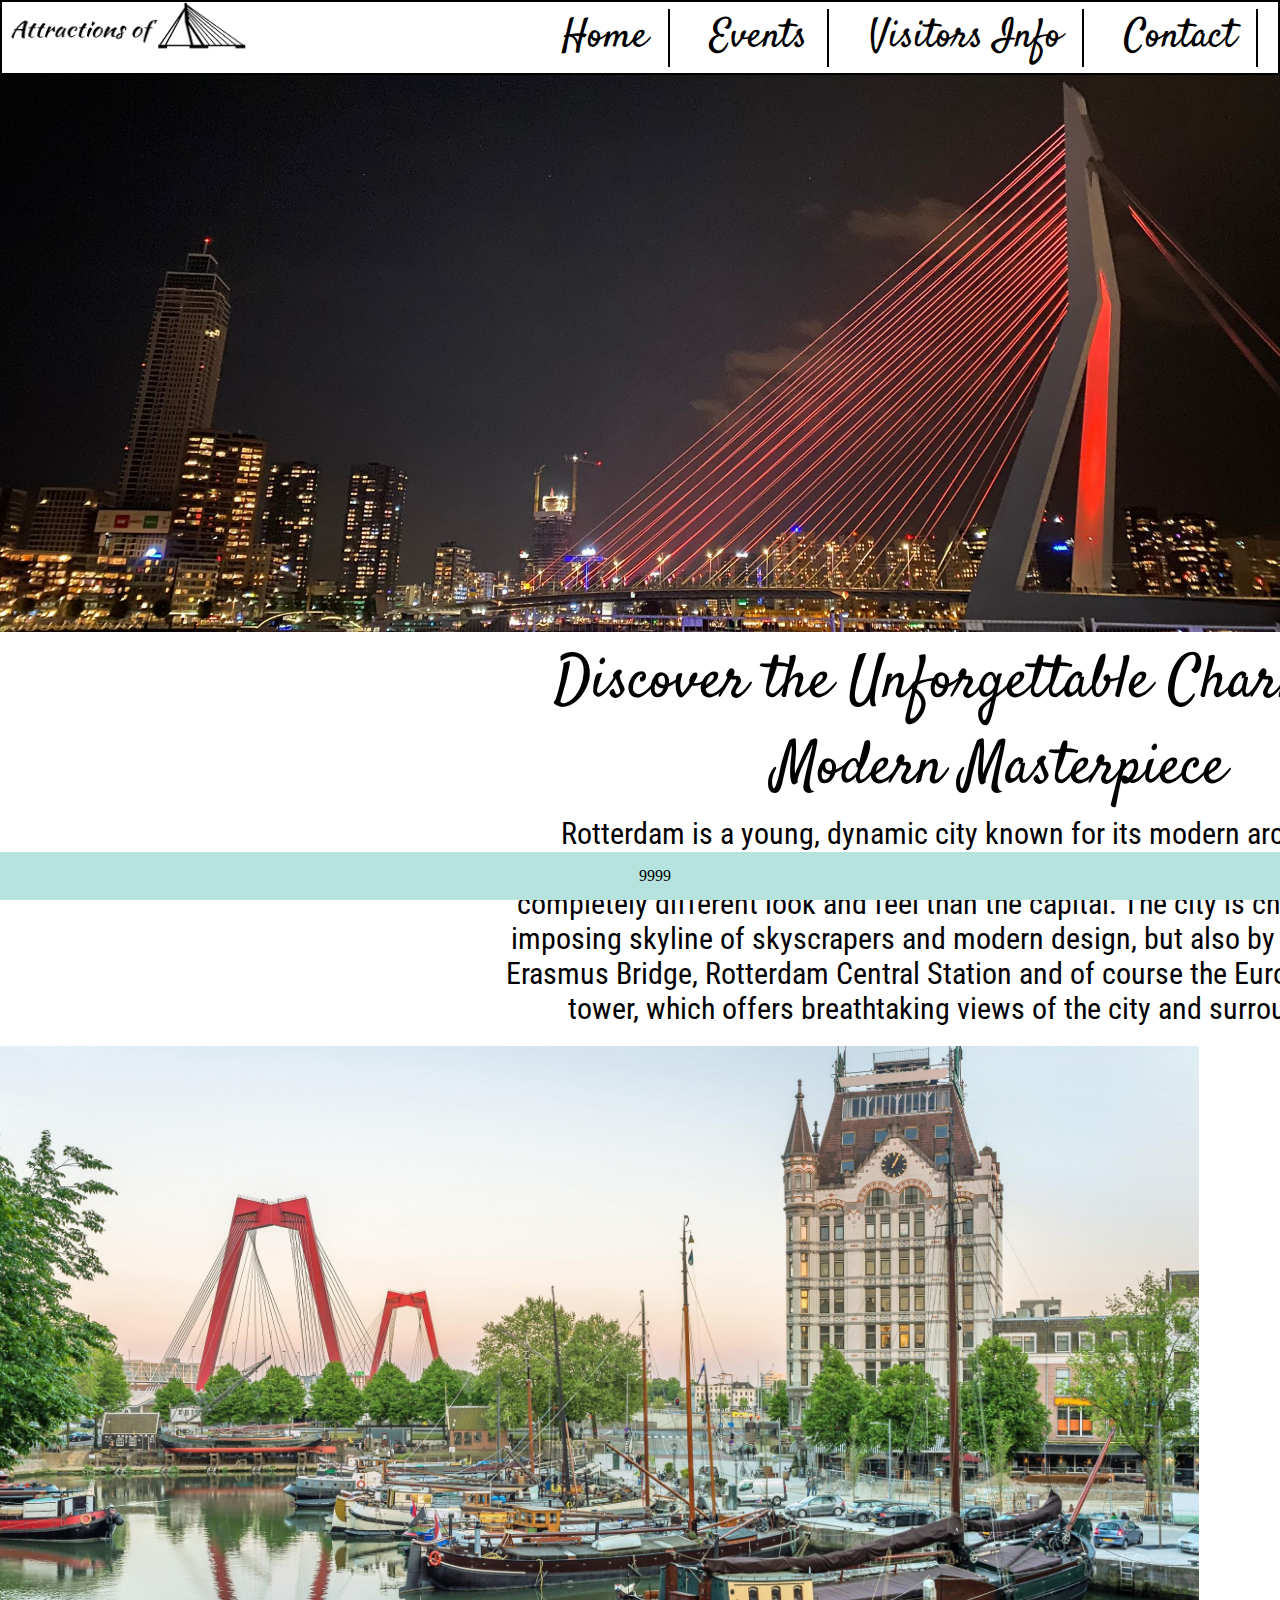
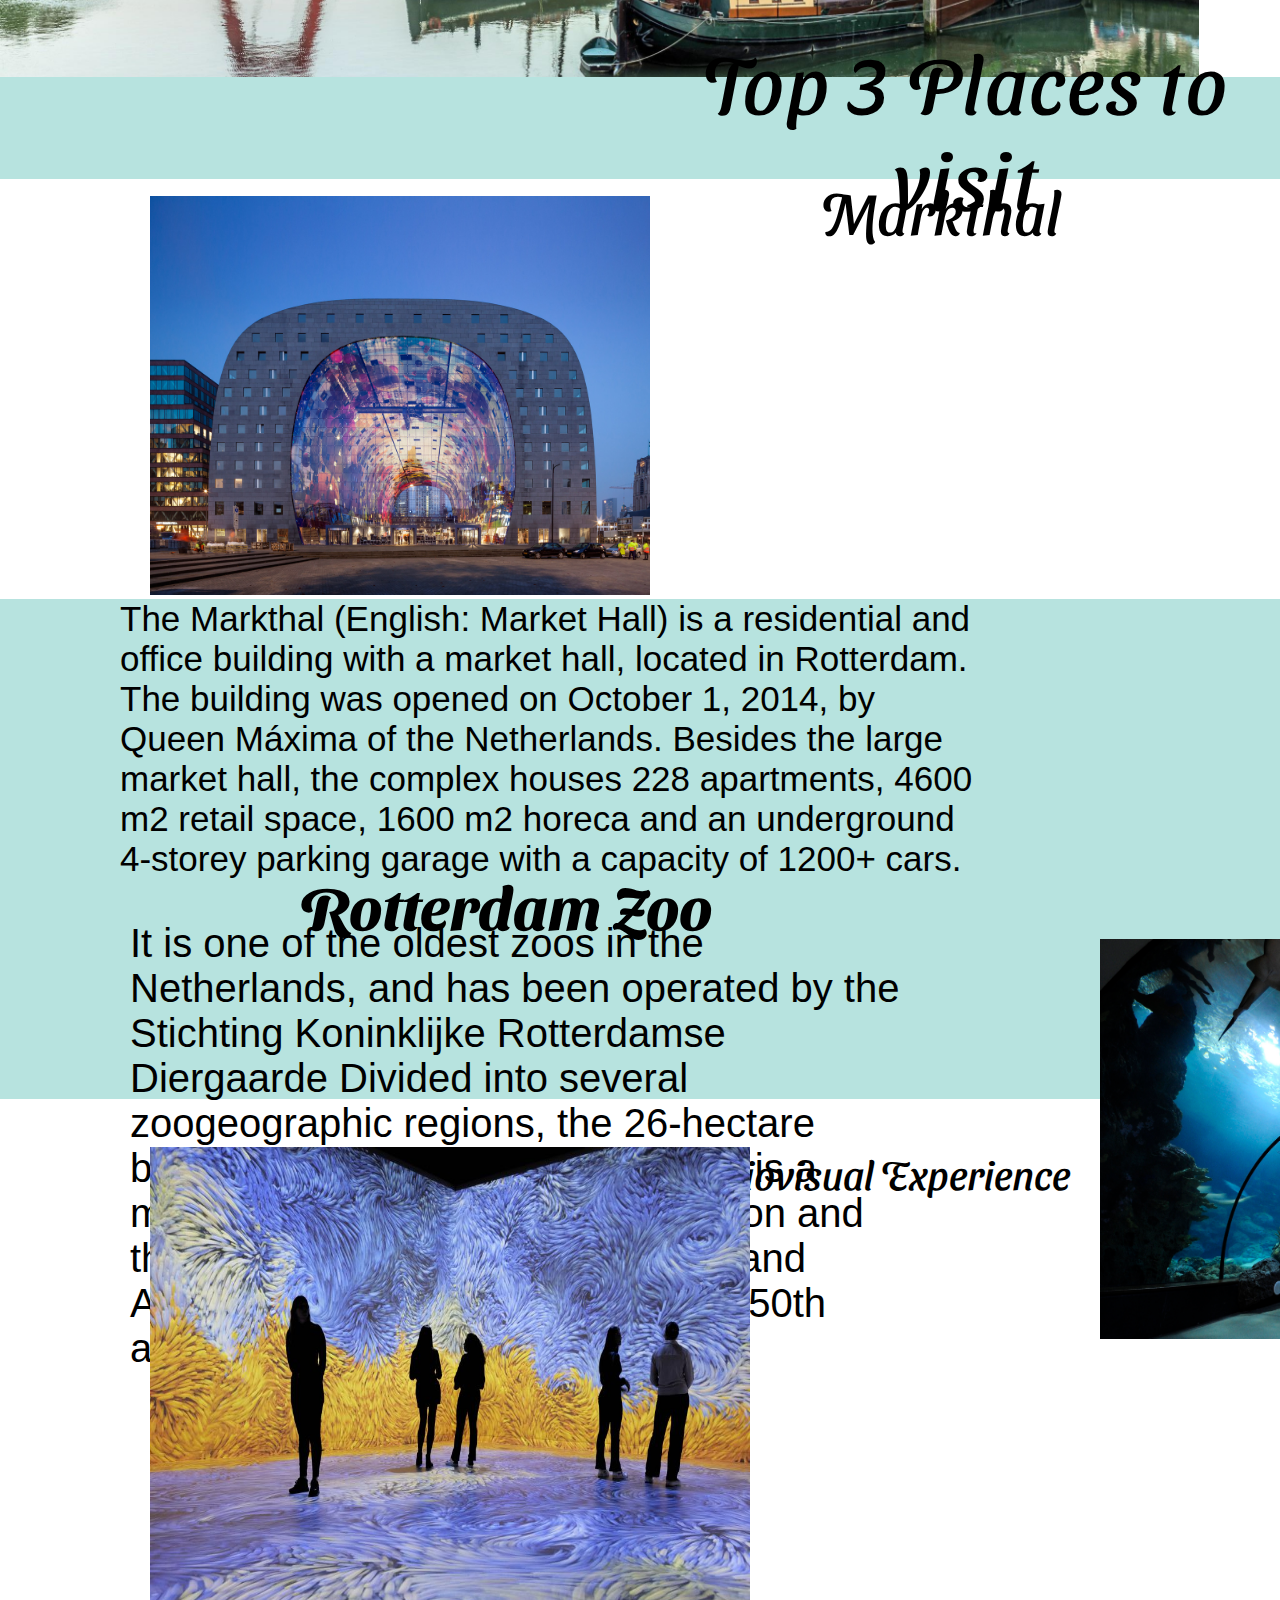
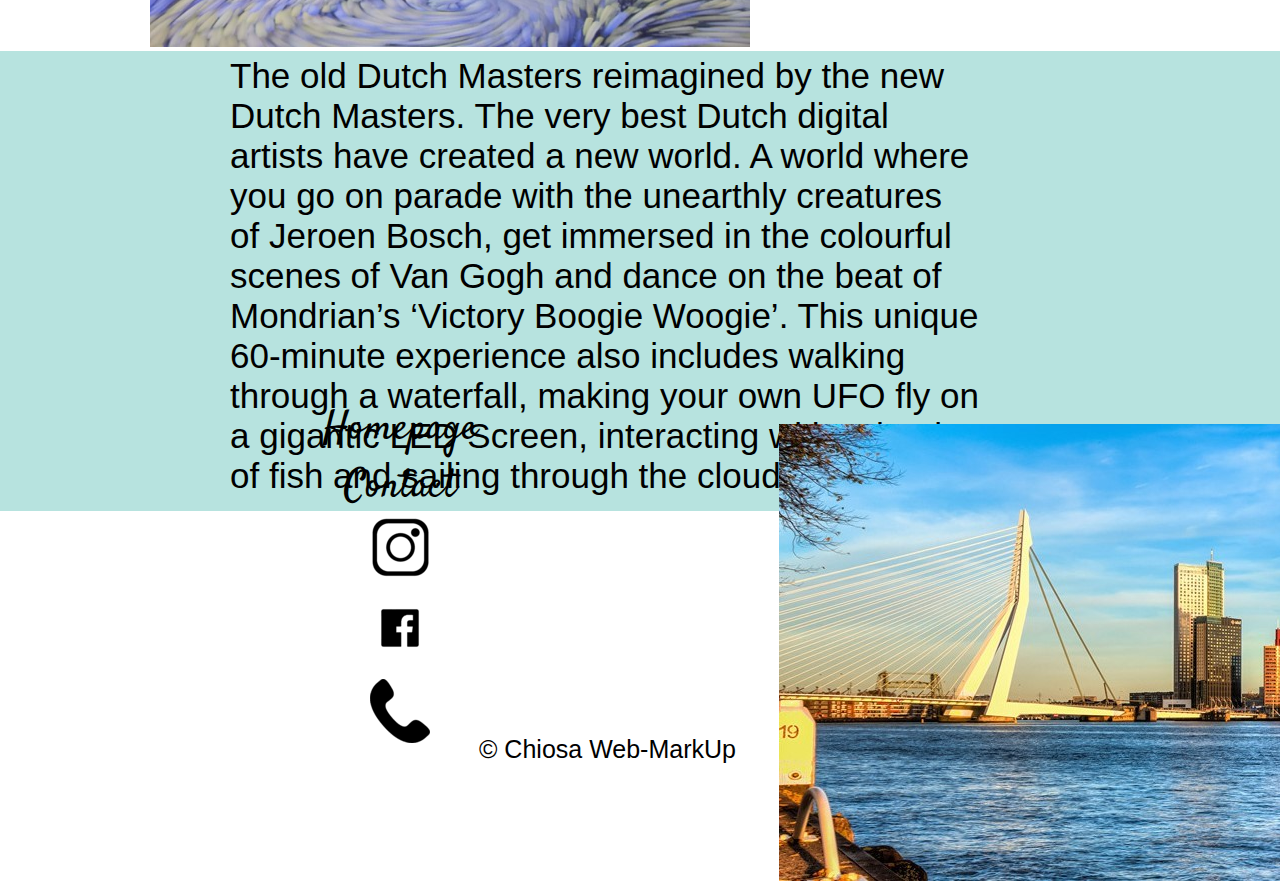
<file: index.html>
<!DOCTYPE html>
<html lang="en">
<head>
    <meta charset="UTF-8">
    <meta name="viewport" content="width=device-width, initial-scale=1.0">
    <title>Attractions of Rotterdam</title>
    <meta name="author" content="Marin">
    <link rel="icon" type="image/x-icon" href="images/erasmus.png">
    <link rel="stylesheet" type="text/css" href="css/index.css">
</head>
<body>
    <nav>
        <a href="index.html"><img src="images/logo.png" alt="image with the erasmus bridge" title=" Logo of the Website"></a>
        <ul class="nav">
            <li><a href="index.html">Home</a></li>
            <li><a href="events.html">Events</a></li>
            <li><a href="conectpage.html">Visitors Info</a></li>
            <li><a href="contact.html">Contact</a></li>
          </ul>
    </nav>
    <header>
        <img src="images/img1.jpg" alt="Picture of a Rotterdam Erasmus Bridge" title="Rotterdam, Erasmusburg.">
    </header>
    <section id="welcome" >
            <h1>Discover the Unforgettable Charms of a Modern Masterpiece</h1>
              <p> 
                Rotterdam is a young, dynamic city known for its modern architecture and impressive harbour. Although only a
                fraction smaller than Amsterdam, it has a completely different look and feel than the capital. The city is
                characterised by an imposing skyline of skyscrapers and modern design, but also by icons such as the Erasmus
                Bridge, Rotterdam Central Station and of course the Euromast observation tower, which offers breathtaking
                views of the city and surrounding areas.</p>
    </section>
    <section id="backg">
        <img src="images/backgroud.jpg" alt="Landscape of Old Town Rotterdam" title="Rotterdam, Old Town">
        </section>
        <aside>
            <h1>Top 3 Places to visit</h1>
        </aside>
        <arcticle id="marktal">
            <h1>Markthal</h1>
            <img src="images/photo1.jpg" alt="Front Photo of Markthal in Rotterdam" title="Markthal, Rotterdam Central">
            <p>The Markthal (English: Market Hall) is a residential and office building with a market hall, located in Rotterdam. The building was opened on October 1, 2014, by Queen Máxima of the Netherlands. Besides the large market hall, the complex houses 228 apartments, 4600 m2 retail space, 1600 m2 horeca and an underground 4-storey parking garage with a capacity of 1200+ cars.</p>
        </arcticle>
        <arcticle id="main2">
            <section id="zoo2">
          <h1>Rotterdam Zoo</h1>
            <img src="images/photo web desing2.jpg" alt="acvarium of the rotterdam zoo" title=" Rotterdam zoo, Rotterdam Netherlands"/>
                 <p>It is one of the oldest zoos in the Netherlands, and has been operated by the Stichting Koninklijke
                  Rotterdamse Diergaarde Divided into several zoogeographic regions, the 26-hectare boasts 562 species. It
                  also the zoo is a member of the Dutch Zoo Federation and the European Association of Zoos and Aquaria. In
                  2007, it celebrated its 150th anniversary.
              </p> 
              </section>
            </arcticle>
            <div id="cookies-message">
                <P>9999</P>
            </div>
            <arcticle>
                <section id="main3">
                    <h1>"Remastered" Audiovisual Experience</h1>
                    <img src="images/photo web desin4.jpg" alt="photo of a museum in rotterdam" title="Museum in Rotterdam Netherlands">
                    <p> The old Dutch Masters reimagined by the new Dutch Masters. The very best Dutch digital artists have created a new world. A world where you go on parade with the unearthly creatures of Jeroen Bosch, get immersed in the colourful scenes of  Van Gogh and dance on the beat of Mondrian’s ‘Victory Boogie Woogie’.
                        This unique 60-minute experience also includes walking through a waterfall, making your own UFO fly on a gigantic LED Screen, interacting with schools of fish and sailing through the clouds.</p>
                </section>
            </arcticle>
            <footer>
                <section id="icons">
                <a href="index.html">Homepage</a>
                <a href="contact.html">Contact</a>
                <a href="https://instagram.com"><img src="images/ing2.png" alt="instagram icon" title="Icon for directing to instagram"></a>
                <a href="https://facebook.com"><img src="images/ing3.png" alt="facebook icon" title="icon for directing to facebook"></a>
                <img src="images/ing1.png" alt="phone icon" title="icon for directing to phonecall">
                </section>
                <section id="image">
                <img src="images/webdesing5.jpg" alt="photo of a landscape of the Erasmus bridge" title="Rotterdam Central, The Netherlands">
                <p> &copy; Chiosa Web-MarkUp</p>
                </section>
            </footer>
</body>
</html>
</file>
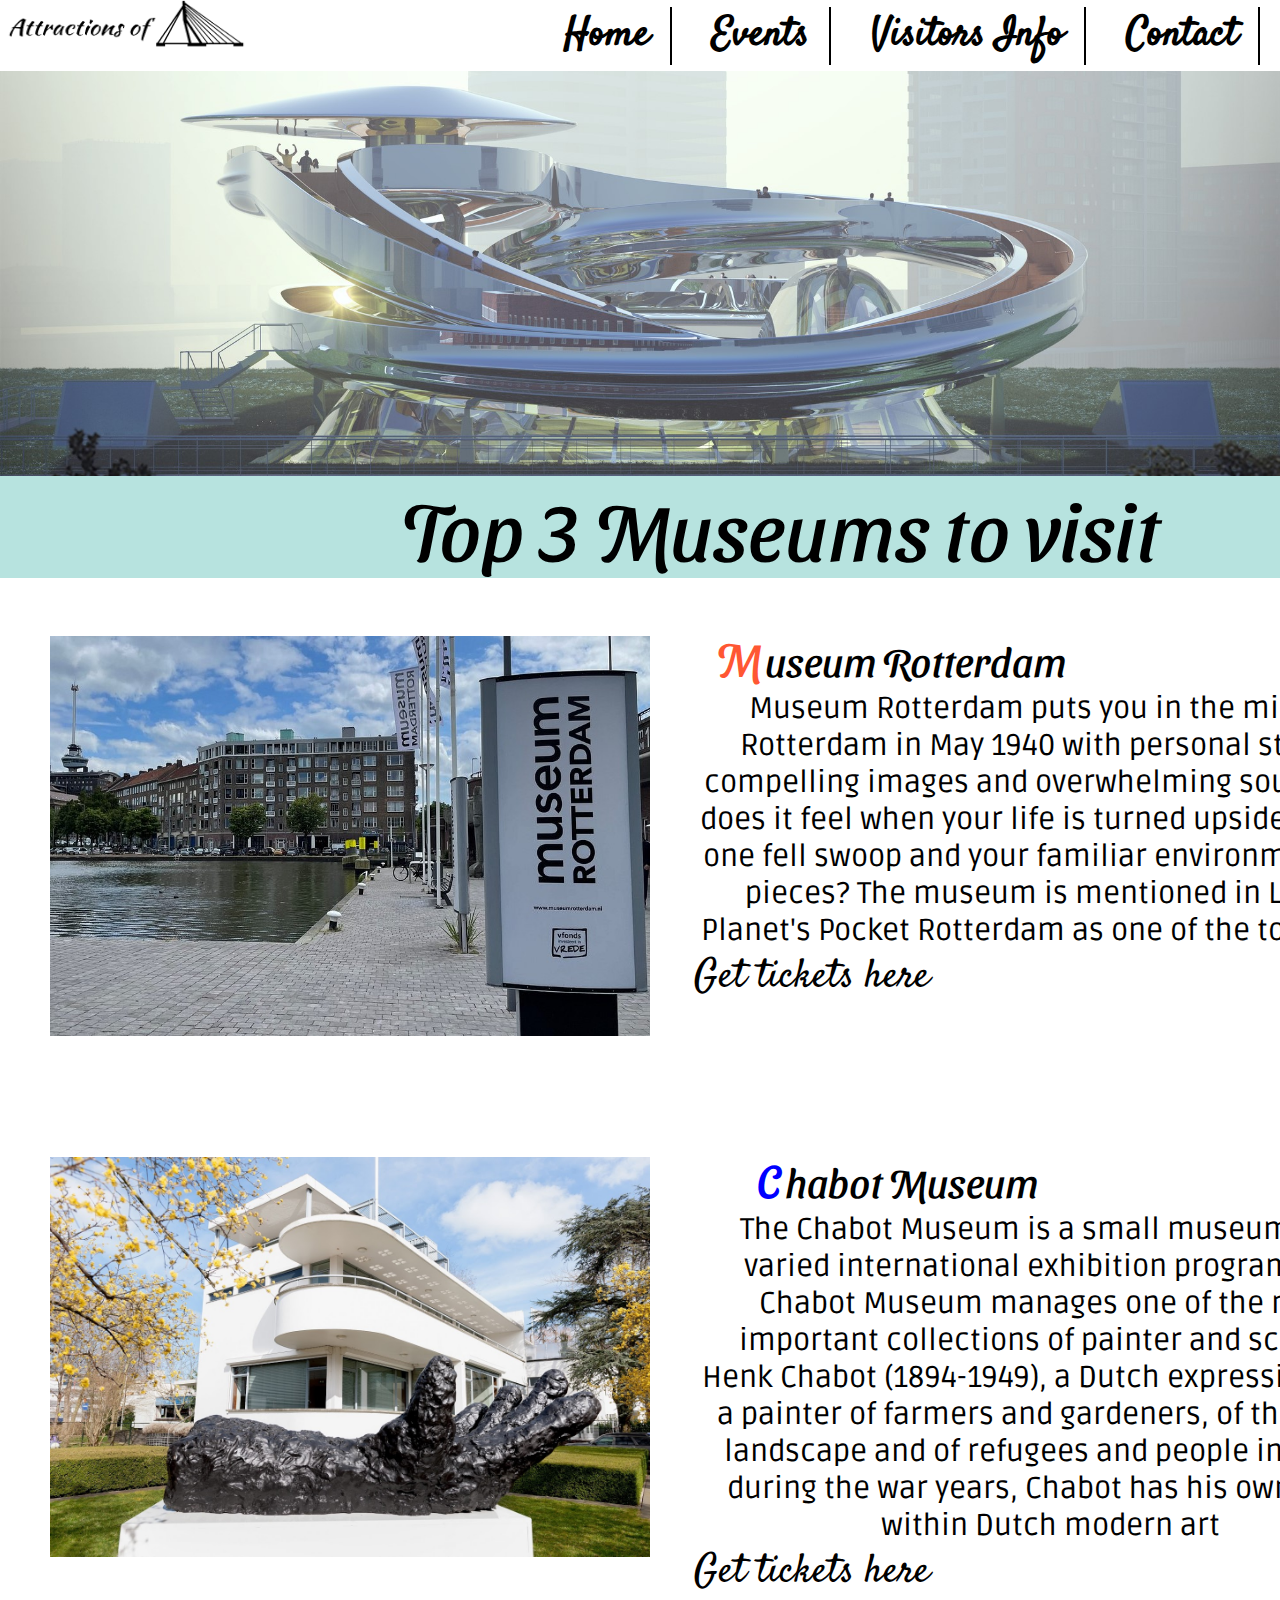
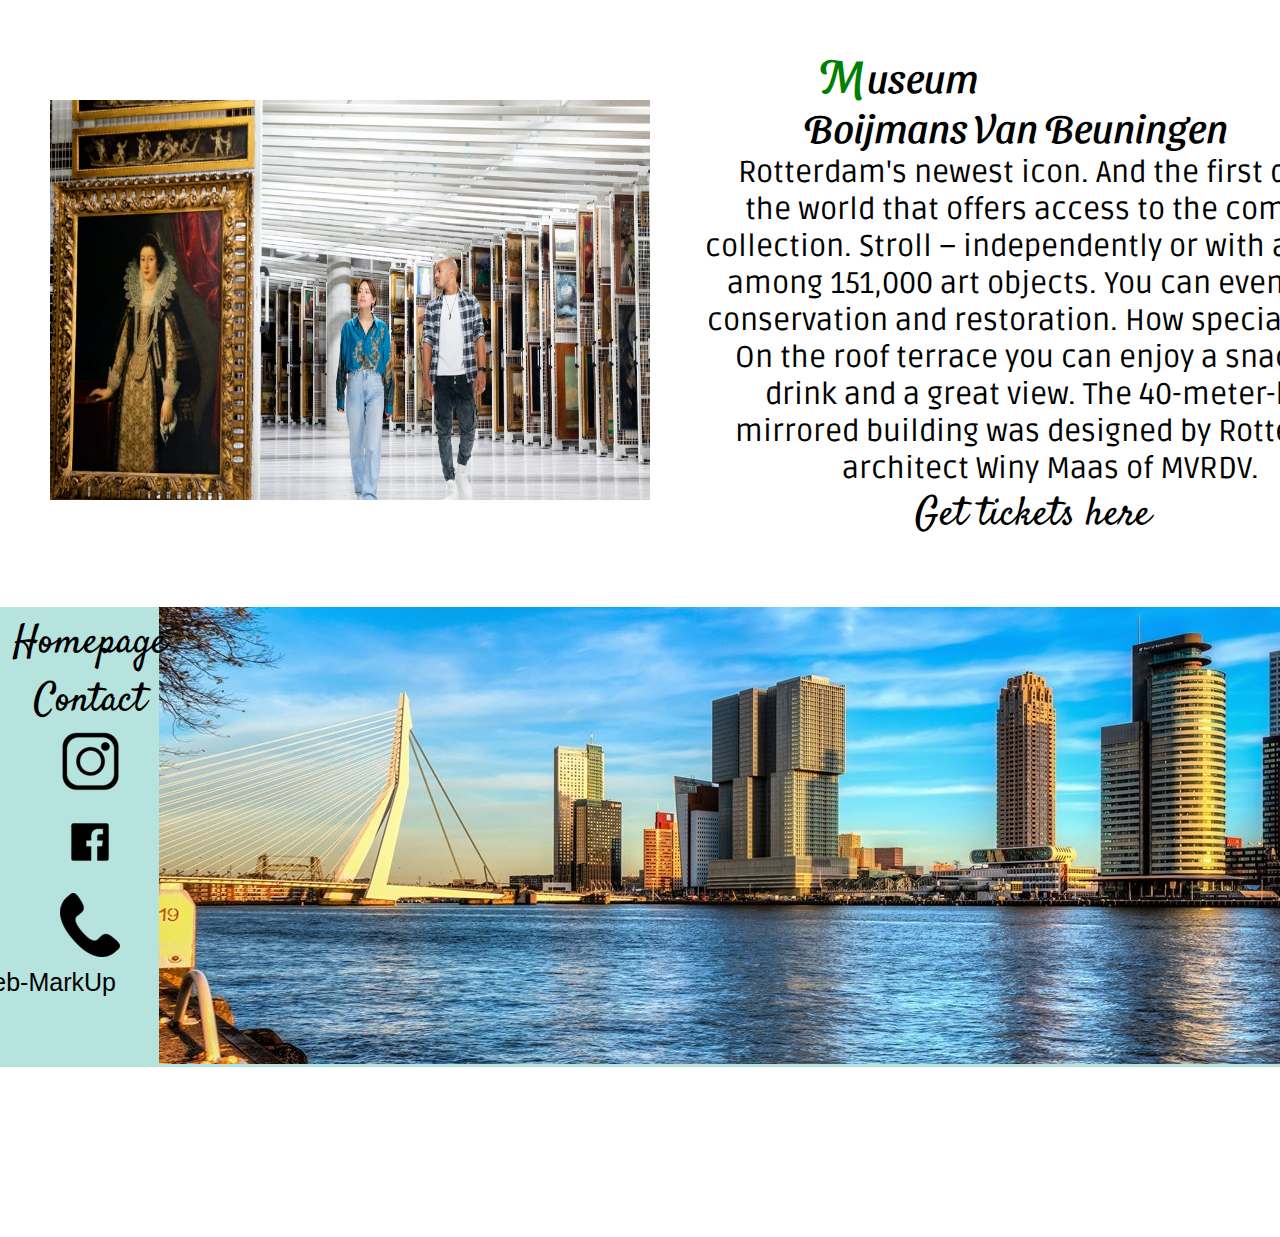
<file: art.html>
<!DOCTYPE html>
<html lang="en">
<head>
    <meta charset="UTF-8">
    <meta name="viewport" content="width=device-width, initial-scale=1.0">
    <meta name="author" content="Marin">
    <title>Attractions of Rotterdam</title>
    <link rel="icon" type="image/x-icon" href="images/erasmus.png">
    <link rel="stylesheet" type="text/css" href="css/art.css">
</head>
<body>
    <nav>
        <a href="index.html"><img src="images/logo.png" alt="Erasmusburg" title="Logo of the website"></a>
        <ul class="nav">
            <li><a href="index.html">Home</a></li>
            <li><a href="events.html">Events</a></li>
            <li><a href="conectpage.html">Visitors Info</a></li>
            <li><a href="contact.html">Contact</a></li>
          </ul>
    </nav>
    <header>
        <img src="images/backgod.jpg" alt="Museum in Rotterdam" title="Background of the Page">
    </header>
    <aside>
        <h1>Top 3 Museums to visit</h1>
    </aside>
    <section id="art1">
        <h1>Museum Rotterdam</h1>
        <img src="images/locatie-coolhaven-375.jpg" alt="Rotterdam Museum" title="Rottedam Museum, The Netherlands">
        <p>Museum Rotterdam puts you in the middle of Rotterdam in May 1940 with personal stories, compelling images and overwhelming sound. How does it feel when your life is turned upside down in one fell swoop and your familiar environment is in pieces? The museum is mentioned in Lonely Planet's Pocket Rotterdam as one of the top sights.</p>
        <a href="https://tickets.hetnieuweinstituut.nl/hni/nl/flow_configs/het-nieuwe-instituut-3ts/steps/select-your-tickets/z_event/5465">Get tickets here</a>
    </section>
    <section id="art2">
        <h1>Chabot Museum</h1>
        <img src="images/unnamed.jpg" alt="ChatBot Museum" title="Chabot Museum, The Netherlands">
        <p>The Chabot Museum is a small museum with a varied international exhibition program. The Chabot Museum manages one of the most important collections of painter and sculptor Henk Chabot (1894-1949), a Dutch expressionist. As a painter of farmers and gardeners, of the Dutch landscape and of refugees and people in hiding during the war years, Chabot has his own place within Dutch modern art</p>
        <a href="https://tickets.chabotmuseum.nl/chabotmuseum/nl/flow_configs/chabot-ts/steps/select-your-tickets/z_event/4645">Get tickets here</a>
    </section>
    <section id="art3">
        <h1>Museum Boijmans Van Beuningen</h1>
        <img src="images/art3.png " alt="Museum Boijmans Van Beuningen" title="Museum Boijmans Van Beuningen, The Netherlands">
        <p>Rotterdam's newest icon. And the first depot in the world that offers access to the complete collection. Stroll – independently or with a guide – among 151,000 art objects. You can even watch conservation and restoration. How special is that! On the roof terrace you can enjoy a snack and drink and a great view. The 40-meter-high mirrored building was designed by Rotterdam architect Winy Maas of MVRDV.</p>
       <p> <a href="https://www.boijmans.nl/tickets">Get tickets here</a></p>
    </section>
    <footer>
        <section id="icons">
        <a href="index.html">Homepage</a>
        <a href="contact.html">Contact</a>
        <a href="https://instagram.com"><img src="images/ing2.png" alt="instagram icon" title="Icon for directing to instagram"></a>
        <a href="https://facebook.com/src"><img src="images/ing3.png" alt="facebook icon" title="icon for directing to facebook"></a>
        <img src="images/ing1.png" alt="phone icon" title="icon for directing to phonecall">
        </section>
        <section id="image">
        <img src="images/webdesing5.jpg" alt="photo of a landscape of the Erasmus bridge" title="Rotterdam Central, The Netherlands">
        <p> &copy; Chiosa Web-MarkUp</p>
        </section>
    </footer>
</body>
</html>
</file>
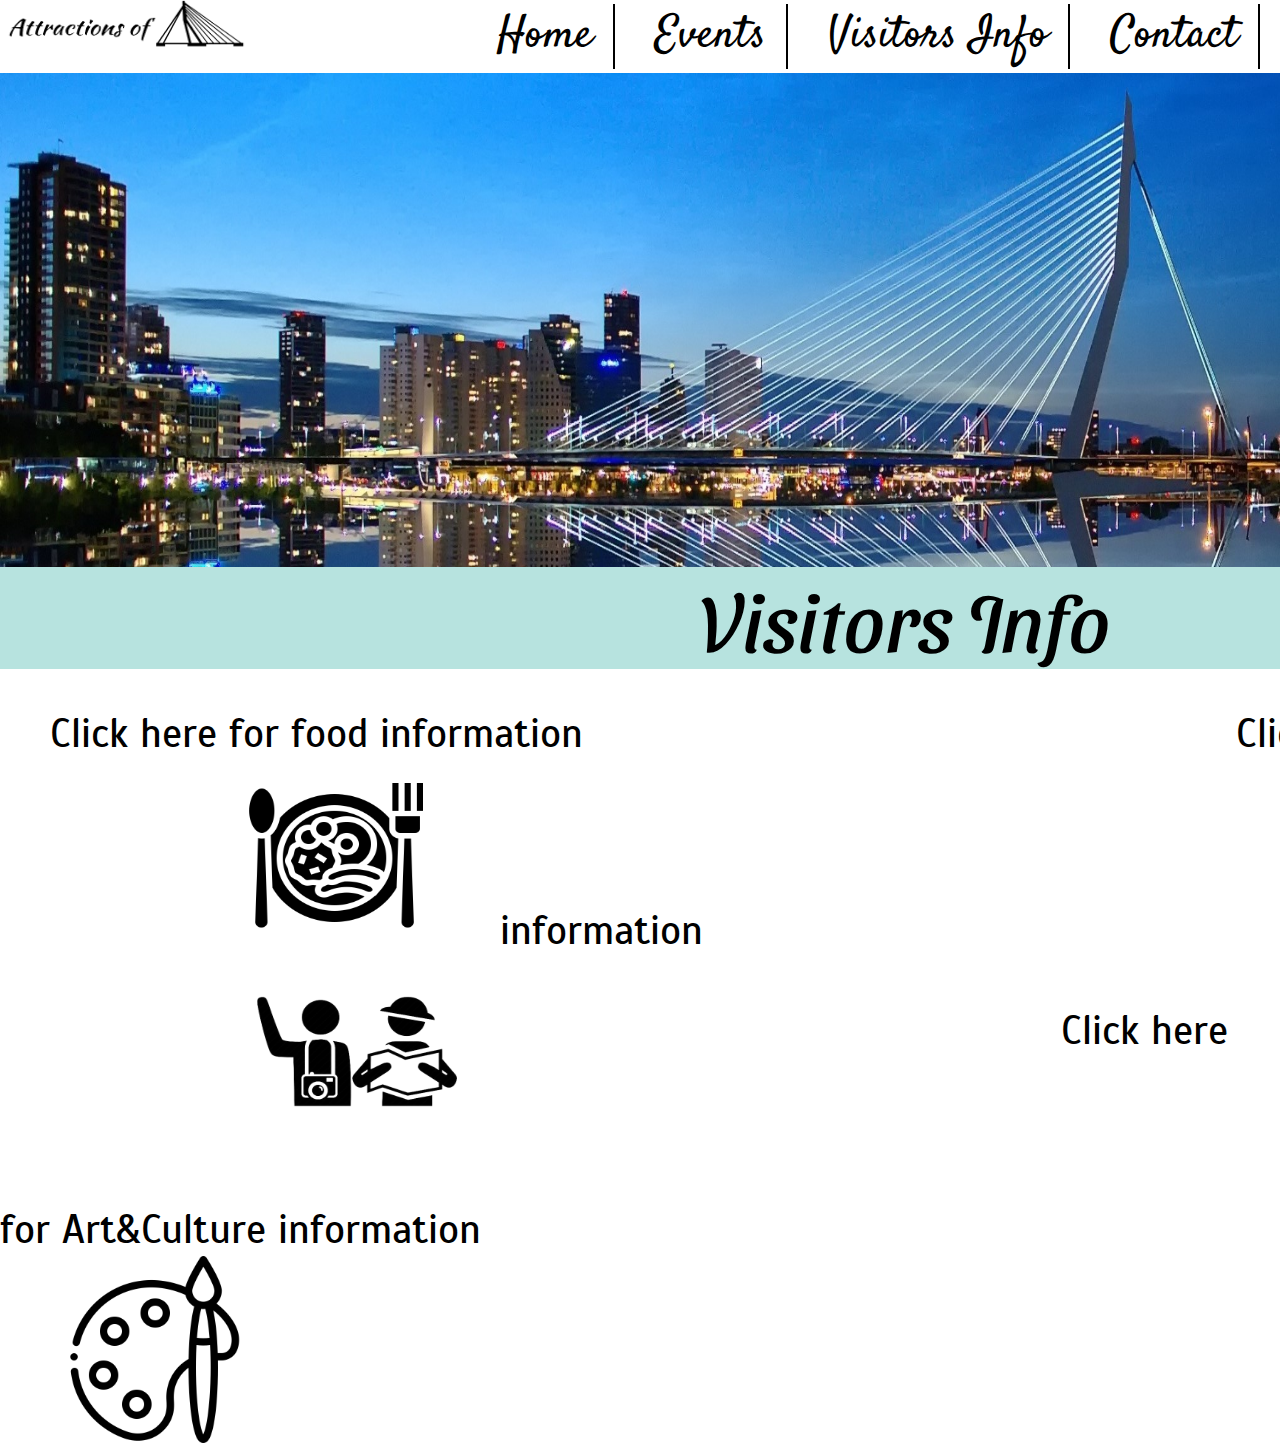
<file: conectpage.html>
<!DOCTYPE html>
<html lang="en">
<head>
    <meta charset="UTF-8">
    <meta name="viewport" content="width=device-width, initial-scale=1.0">
    <link rel="icon" type="image/x-icon" href="images/erasmus.png">
    <meta name="author" content="Marin">
    <title>Visitors Info</title>
    <link rel="stylesheet" type="text/css" href="css/connection.css">
    <nav>
        <a href="index.html"><img src="images/logo.png" alt="Logo of the website" title="Erasmusburg, The Netherlands"></a>
        <ul class="nav">
            <li><a href="index.html">Home</a></li>
            <li><a href="events.html">Events</a></li>
            <li><a href="visitorsinfo.html">Visitors Info</a></li>
            <li><a href="contact.html">Contact</a></li>
          </ul>
    </nav>
    <header>
        <img src="images/background2.jpg" alt="Picture of a Rotterdam Erasmus Bridge" title="Erasmus bridge, The Netherlands">
    </header>
</head>
<body>
    <aside>
        <h1>Visitors Info</h1>
    </aside>
        <containter id="icos">
        <a href ="food.html">Click here for food information</a>
         <img src="images/2771401.png" alt="icon of the food page" title="Press here to go to food page"> 
        </containter>
        <containter id="tourism">
        <a href = "tourism.html" >Click here for Tourism information</a>
        <img src="images/travel.png" alt="icoc of the travel page" title="Press here to go to travel page "> 
        </containter>
        <container id="art">
        <a href= "art.html">Click here for Art&Culture information</a>
       <img src="images/1756784.png" alt="icon of the art page" title="Press here to go to art page"> 
    </containter>
</body>
</html>
</file>
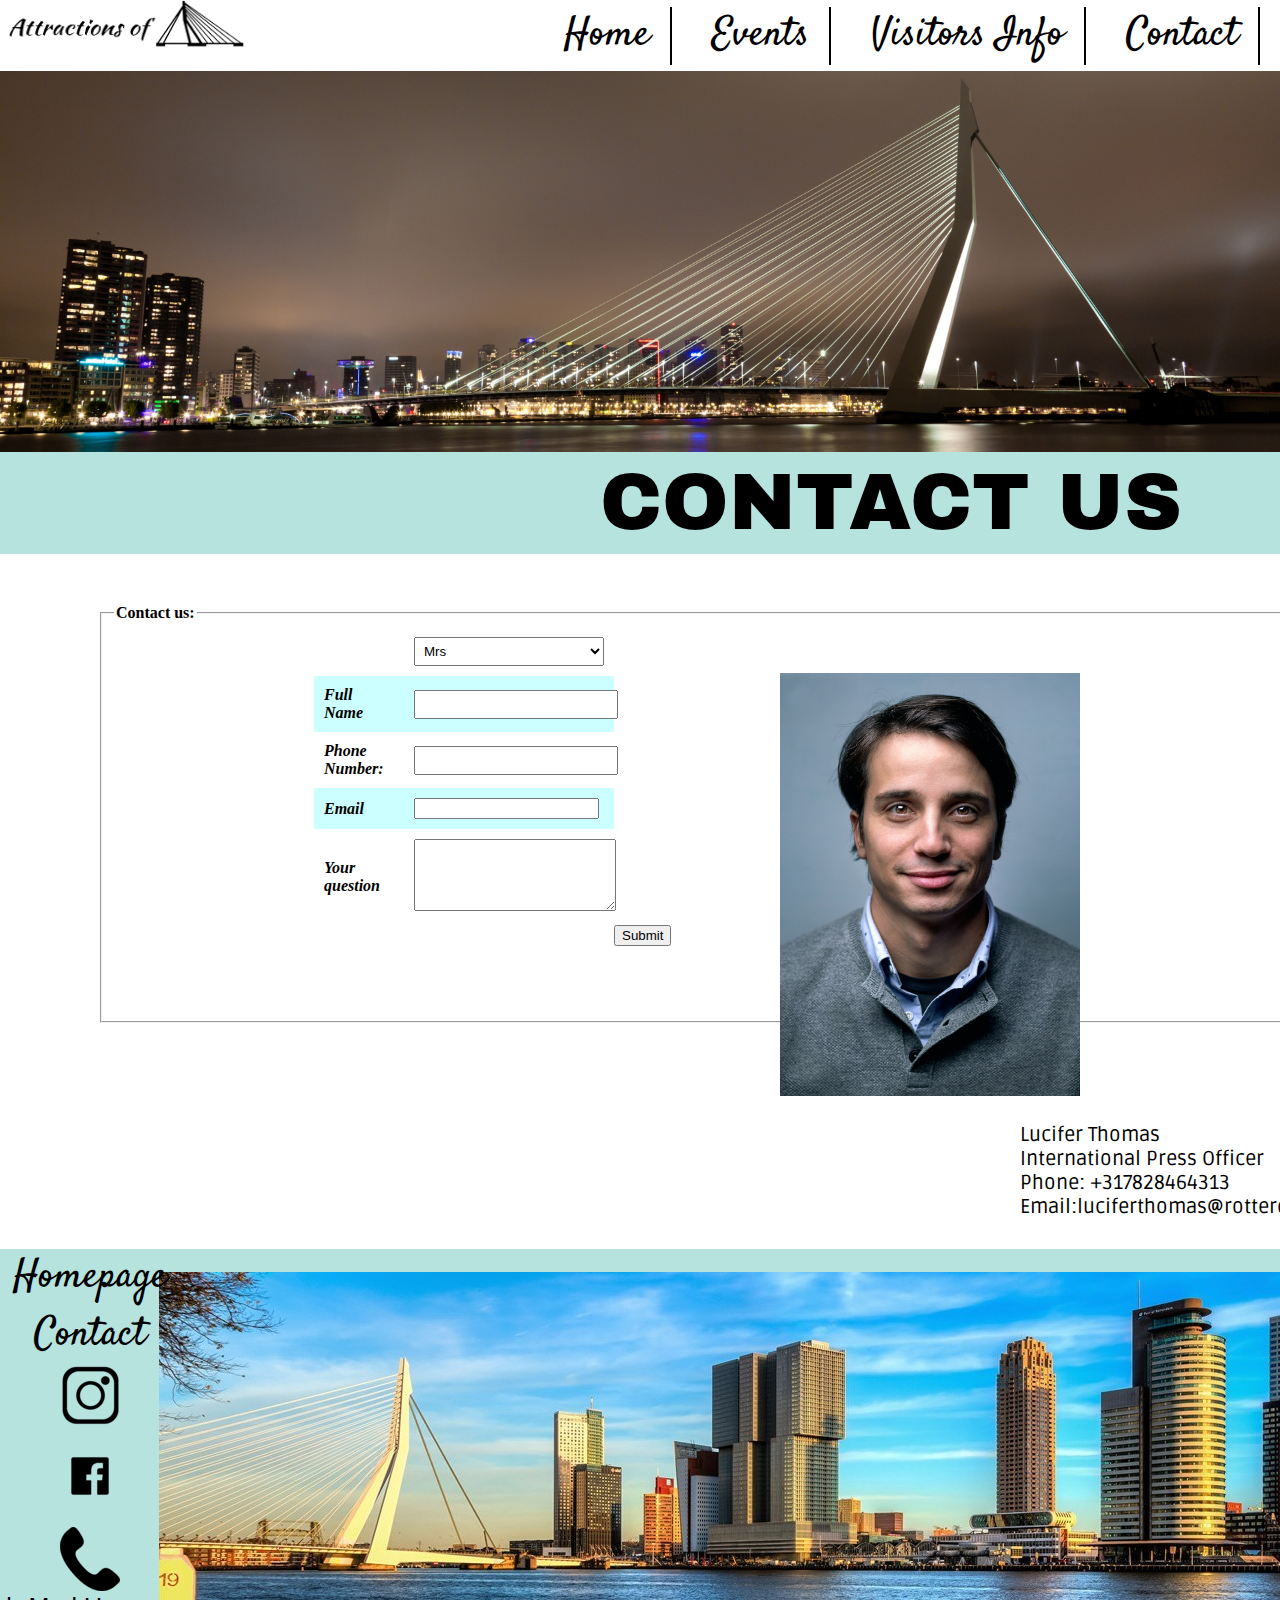
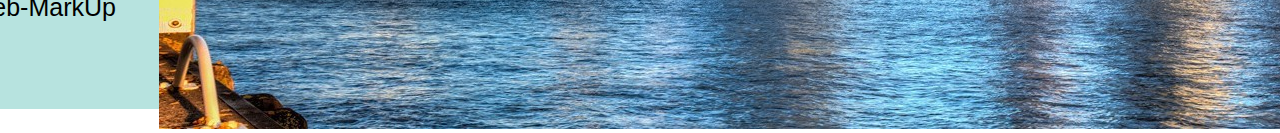
<file: contact.html>
<!DOCTYPE html>
<html lang="en">
<head>
    <meta charset="UTF-8">
    <meta name="viewport" content="width=device-width, initial-scale=1.0">
    <title>Attractions of Rotterdam</title>
    <meta name="author" content="Marin">
    <link rel="icon" type="image/x-icon" href="images/erasmus.png">
    <link rel="stylesheet" type="text/css" href="css/contact.css">
</head>
<body>
    <nav>
        <a href="index.html"><img src="images/logo.png"></a>
        <ul class="nav">
            <li><a href="index.html">Home</a></li>
            <li><a href="events.html">Events</a></li>
            <li><a href="conectpage.html">Visitors Info</a></li>
            <li><a href="contact.html">Contact</a></li>
          </ul>
    </nav>
    <header>
        <img src="images/contact.jpg" alt="Picture of a Rotterdam Erasmus Bridge" title="Erasmusburg, The Netherlands">
    </header>
    <aside>
    <h1>Contact Us</h1>
    </aside>
    <form action="submit_form.php" method="post">
        <fieldset>
        <table>
            <legend><strong>Contact us:</strong></legend>
            <tr>
                <th><label for="salutation"></label></th>
                <td>
                    <select id="salutation" name="salutation">
                        <option value="Mrs"><em>Mrs</em></option>
                        <option value="Mr"><em>Mr</em></option>
                    </select>
                </td>
            </tr>
            <tr>
                <th><label for="full-name"><em>Full Name</em></label></th>
                <td><input type="text" id="full-name" name="full-name" required></td>
            </tr>
            <tr>
                <th><label for="phone-number"><em>Phone Number:</em></label></th>
                <td><input type="tel" id="phone-number" name="phone-number" required></td>
            </tr>
            <tr>
                <th><label for="phone-number"><em>Email</em></label></th>
                <td><input type="email" id="email" name="email-adress" required></td>
            </tr>
            <tr>
                <th><label for="question"><em>Your question</em></label></th>
                <td><textarea id="question" name="question" rows="4" required></textarea></td>
            </tr>
        </table>
        <section id= "submit"><input type="submit" value="Submit"> </section>
        </fieldset>
    </form>
        <section id="person">
            <img src="images/person.jpeg" alt="Picture of an employe" title="Attractions of Rotterdam Contact Person">
            <h1>Lucifer Thomas
               <h1> International Press Officer</h1>
               <h1> Phone: +317828464313</h1>
                <h1>Email:luciferthomas@rotterdam.nl</h1>
            </h1>
        </section>
    </figure>
    <footer>
        <section id="icons">
        <a href="index.html">Homepage</a>
        <a href="contact.html">Contact</a>
        <a href="https://instagram.com"><img src="images/ing2.png" alt="instagram icon" title="Icon for directing to instagram"></a>
        <a href="https://facebook.com/src"><img src="images/ing3.png" alt="facebook icon" title="icon for directing to facebook"></a>
        <img src="images/ing1.png" alt="phone icon" title="icon for directing to phonecall">
        </section>
        <section id="image">
        <img src="images/webdesing5.jpg" alt="photo of a landscape of the Erasmus bridge" title="Rotterdam Central, The Netherlands">
        <p> &copy; Chiosa Web-MarkUp</p>
        </section>
    </footer>

    </body>
</html>
</file>
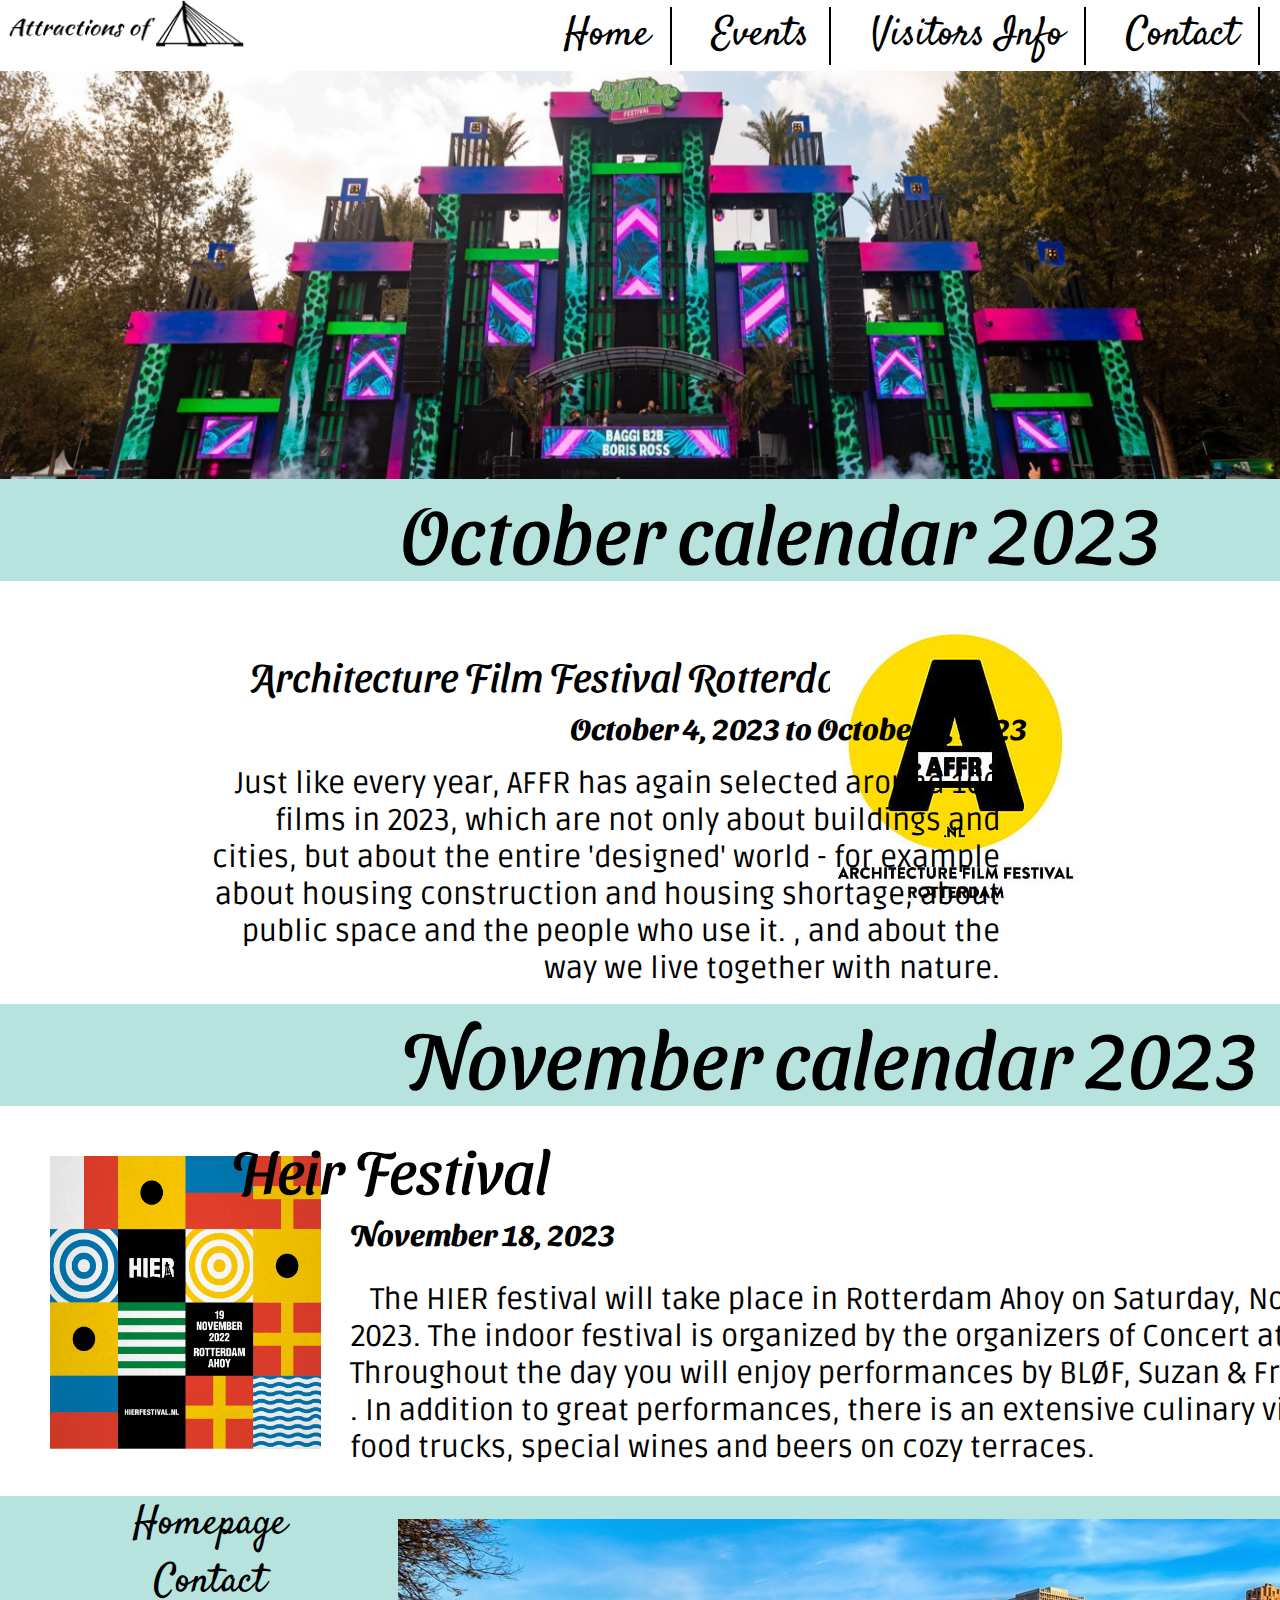
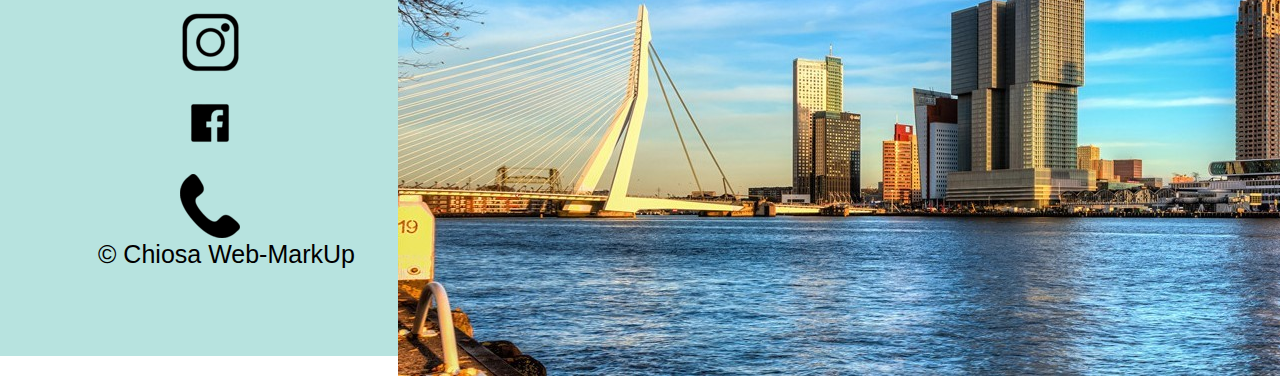
<file: events.html>
<!DOCTYPE html>
<html lang="en">
<head>
    <meta charset="UTF-8">
    <meta name="viewport" content="width=device-width, initial-scale=1.0">
    <title>Attractions of Rotterdam</title>
    <meta name="author" content="Marin">
    <link rel="icon" type="image/x-icon" href="images/erasmus.png">
    <link rel="stylesheet" type="text/css" href="css/events.css">
</head>
<body>
    <nav>
        <a href="index.html"><img src="images/logo.png" alt="logo of the website" title="Erasmusburg, The Netherlands"></a>
        <ul class="nav">
            <li><a href="index.html">Home</a></li>
            <li><a href="events.html">Events</a></li>
            <li><a href="conectpage.html">Visitors Info</a></li>
            <li><a href="contact.html">Contact</a></li>
          </ul>
    </nav>
    <header>
        <img src="images/events.jpg" alt="Stage of an festival" title="Rottedam, The Netherlands">
    </header>
    <aside>
        <h1>October calendar 2023</h1>

    </aside>
    <section id="event1">
        <h2>Architecture Film Festival Rotterdam</h2>
        <img src="images/events2.jpg" alt="Poster for a event" title="Rottedam, The Netherlands">
        <h3>October 4, 2023 to October 8, 2023</p></h3>
        <p>
            Just like every year, AFFR has again selected around 100 films in 2023, which are not only about buildings and cities, but about the entire 'designed' world - for example about housing construction and housing shortage, about public space and the people who use it. , and about the way we live together with nature.
        </p>
    </section>
    <Section id="nov">
        <h1>November calendar 2023</h1>
    </Section>
<section id="events3">
    <img src="images/events3.jpg" alt="Poster for a music festival" title="Rotterdam, The Netherlands">
    <h1>Heir Festival</h1>
    <h2>November 18, 2023</h2>
    <p>The HIER festival will take place in Rotterdam Ahoy on Saturday, November 18, 2023. The indoor festival is organized by the organizers of Concert at SEA. Throughout the day you will enjoy performances by BLØF, Suzan & Freek, Racoon . In addition to great performances, there is an extensive culinary village with food trucks, special wines and beers on cozy terraces.</p>
</section>
<footer>
    <section id="icons">
    <a href="index.html">Homepage</a>
    <a href="contact.html">Contact</a>
    <a href="https://instagram.com"><img src="images/ing2.png" alt="instagram icon" title="Icon for directing to instagram"></a>
    <a href="https://facebook.com/src"><img src="images/ing3.png" alt="facebook icon" title="icon for directing to facebook"></a>
    <img src="images/ing1.png" alt="phone icon" title="icon for directing to phonecall">
    </section>
    <section id="image">
    <img src="images/webdesing5.jpg" alt="photo of a landscape of the Erasmus bridge" title="Rotterdam Central, The Netherlands">
    <p> &copy; Chiosa Web-MarkUp</p>
    </section>
</footer>
</footer>
</body>
</html>
</file>
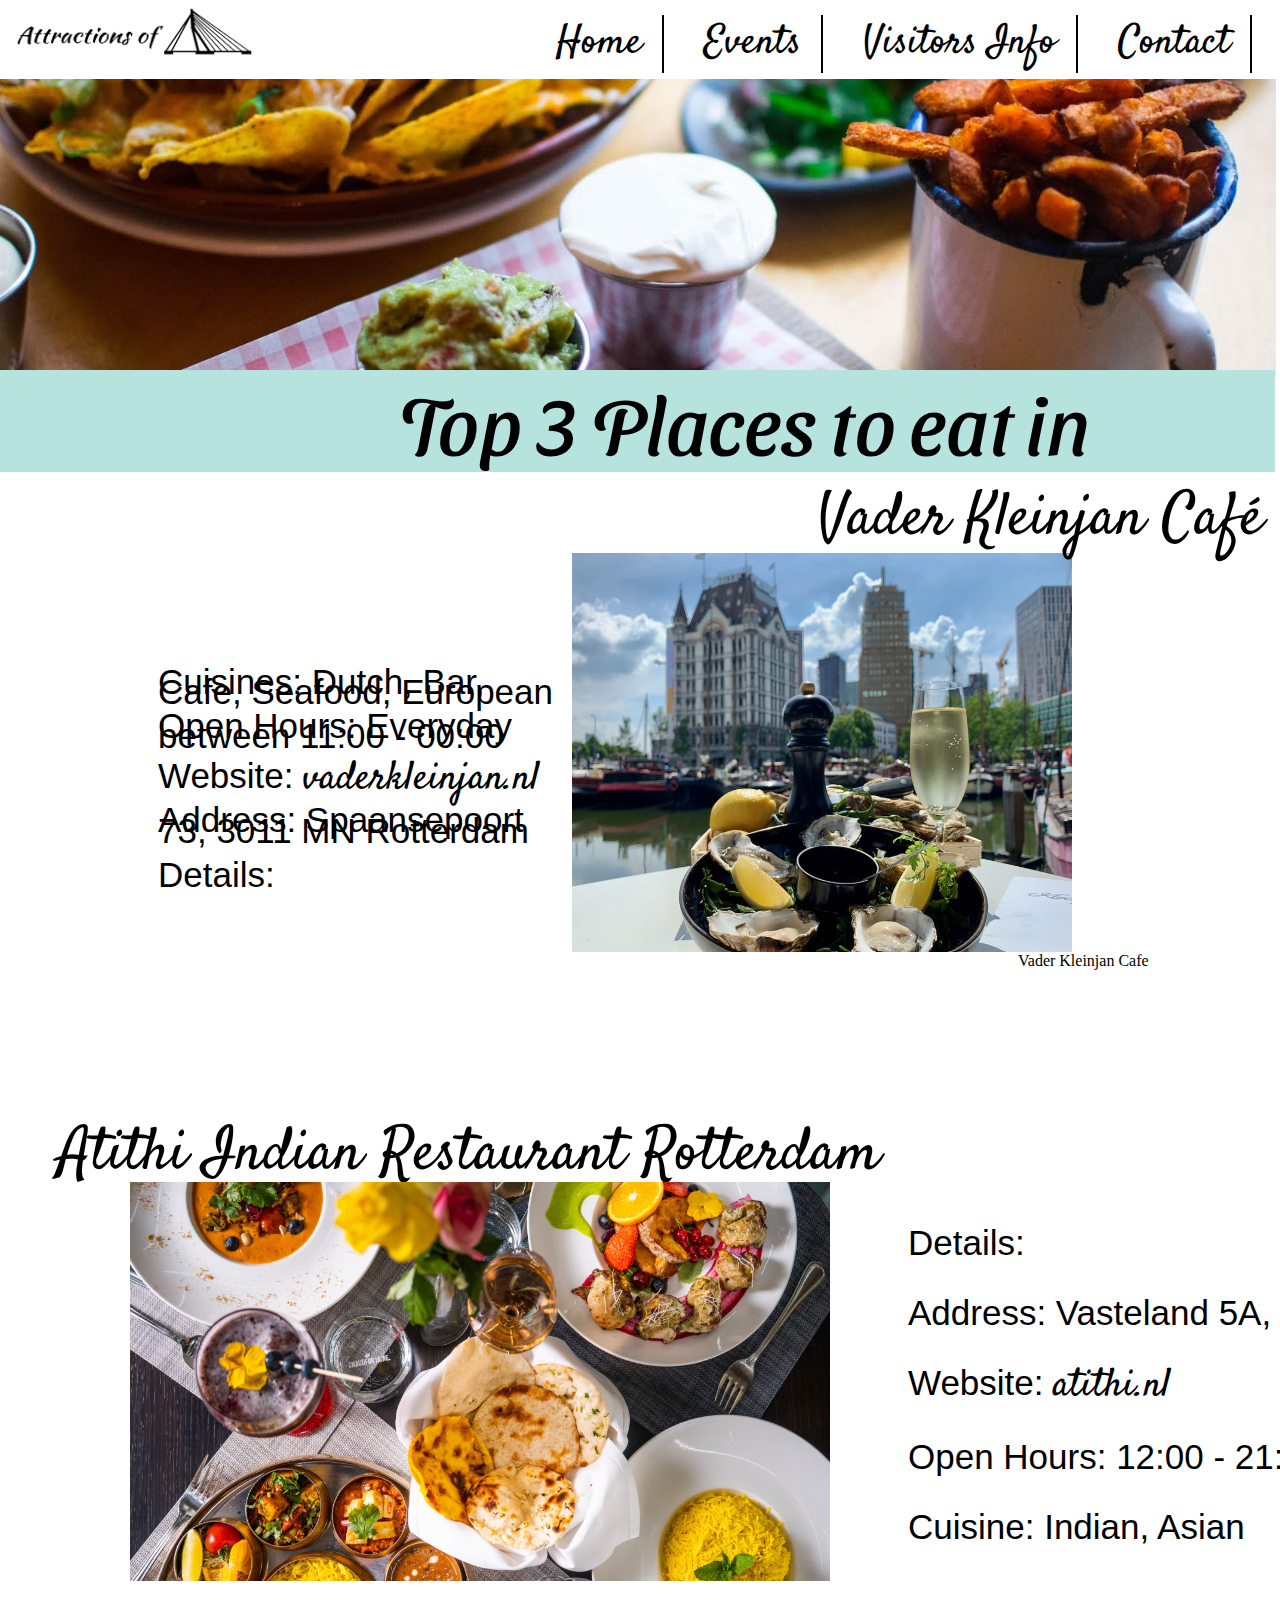
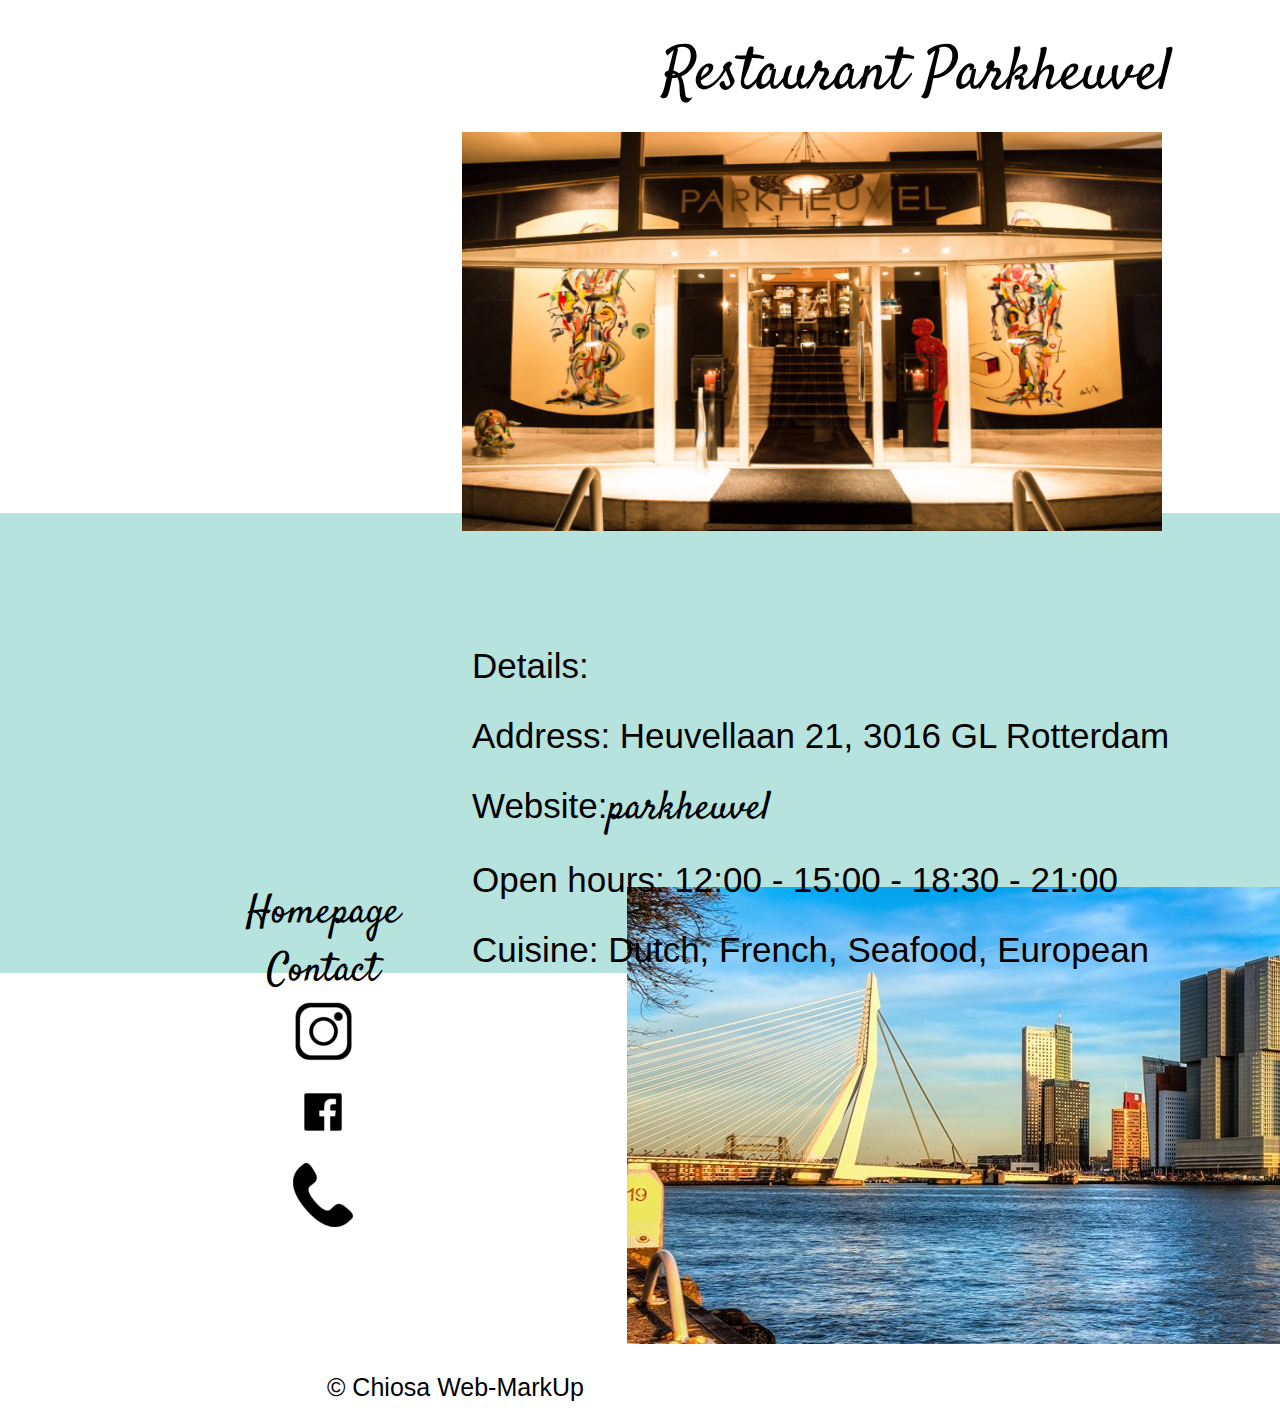
<file: food.html>
<!DOCTYPE html>
<html lang="en">
<head>
    <meta charset="UTF-8">
    <meta name="viewport" content="width=device-width, initial-scale=1.0">
    <link rel="stylesheet" type="text/css" href="css/food.css">
    <meta name="author" content="Marin">
    <link rel="icon" type="image/x-icon" href="images/erasmus.png">
    <title>Food</title>
</head>
<body>
    <nav>
        <a href="index.html"><img src="images/logo.png" alt="Picture of the Erasmusburg" title="Rotterdam, The Netherlands"></a>
        <ul class="nav">
            <li><a href="index.html">Home</a></li>
            <li><a href="events.html">Events</a></li>
            <li><a href="conectpage.html">Visitors Info</a></li>
            <li><a href="contact.html">Contact</a></li>
          </ul>
    </nav>
    <header>
        <img src="images/food.jpg" alt="photo with different type of food" title="Restaurants in Rotterdam">
    </header>
    <aside>
        <h1>Top 3 Places to eat in</h1>
    </aside>
    <arcticle id="food1">
        <h1>Vader Kleinjan Café</h1>
        <img src="images/foo1.png">
        <figcaption>Vader Kleinjan Cafe</figcaption>
        <p>
            Details:
        </p>
        <p>
            Address: Spaansepoort 73, 3011 MN Rotterdam
        </p>
        <p>
            Website: <a href="https://vaderkleinjan.nl" target="_blank">vaderkleinjan.nl</a>
        </p>
        <p>
            Open Hours: Everyday between 11:00 - 00:00
        </p>
        <p>
            Cuisines: Dutch, Bar, Cafe, Seafood, European
        </p>
    </arcticle>
    <arcticle id="food2">
        <h1>Atithi Indian Restaurant Rotterdam</h1>
        <img src="images/food2.png" alt="Indian restaurant" title="Atihi Indian Restaurant Rotterdam">
        <p>Details:</p>
            <p>
                Address: Vasteland 5A, 3011 BJ Rotterdam
                </p><p>
                Website: <a href="https://atithi.nl" target="_blank">atithi.nl</a>
                </p>
                <p>Open Hours: 12:00 - 21:00</p>
            <p>
                Cuisine: Indian, Asian
            </p>
        </ul>
    </arcticle>
    <article id="food3">
        <h1>Restaurant Parkheuvel</h1>
        <img src="images/food3.png" alt="Photo of a restaurant" title="Parkheuvel Restaurant Rotterdam">
       <p> Details:</p>
<p>Address: Heuvellaan 21, 3016 GL Rotterdam</p>
<p>Website:<a href="https://parkheuvel.nl" target="_blank">parkheuvel</a></p>
<p>Open hours: 12:00  - 15:00 - 18:30 - 21:00</p>
<p>Cuisine: Dutch, French, Seafood, European</p>
    </article>
    <footer>
        <section id="icons">
        <a href="index.html">Homepage</a>
        <a href="contact.html">Contact</a>
        <a href="https://instagram.com"><img src="images/ing2.png" alt="instagram icon" title="Icon for directing to instagram"></a>
        <a href="https://facebook.com/src"><img src="images/ing3.png" alt="facebook icon" title="icon for directing to facebook"></a>
        <img src="images/ing1.png" alt="phone icon" title="icon for directing to phonecall">
        </section>
        <section id="image">
        <img src="images/webdesing5.jpg" alt="photo of a landscape of the Erasmus bridge" title="Rotterdam Central, The Netherlands">
        <p> &copy; Chiosa Web-MarkUp</p>
        </section>
</body>
</html>
</file>
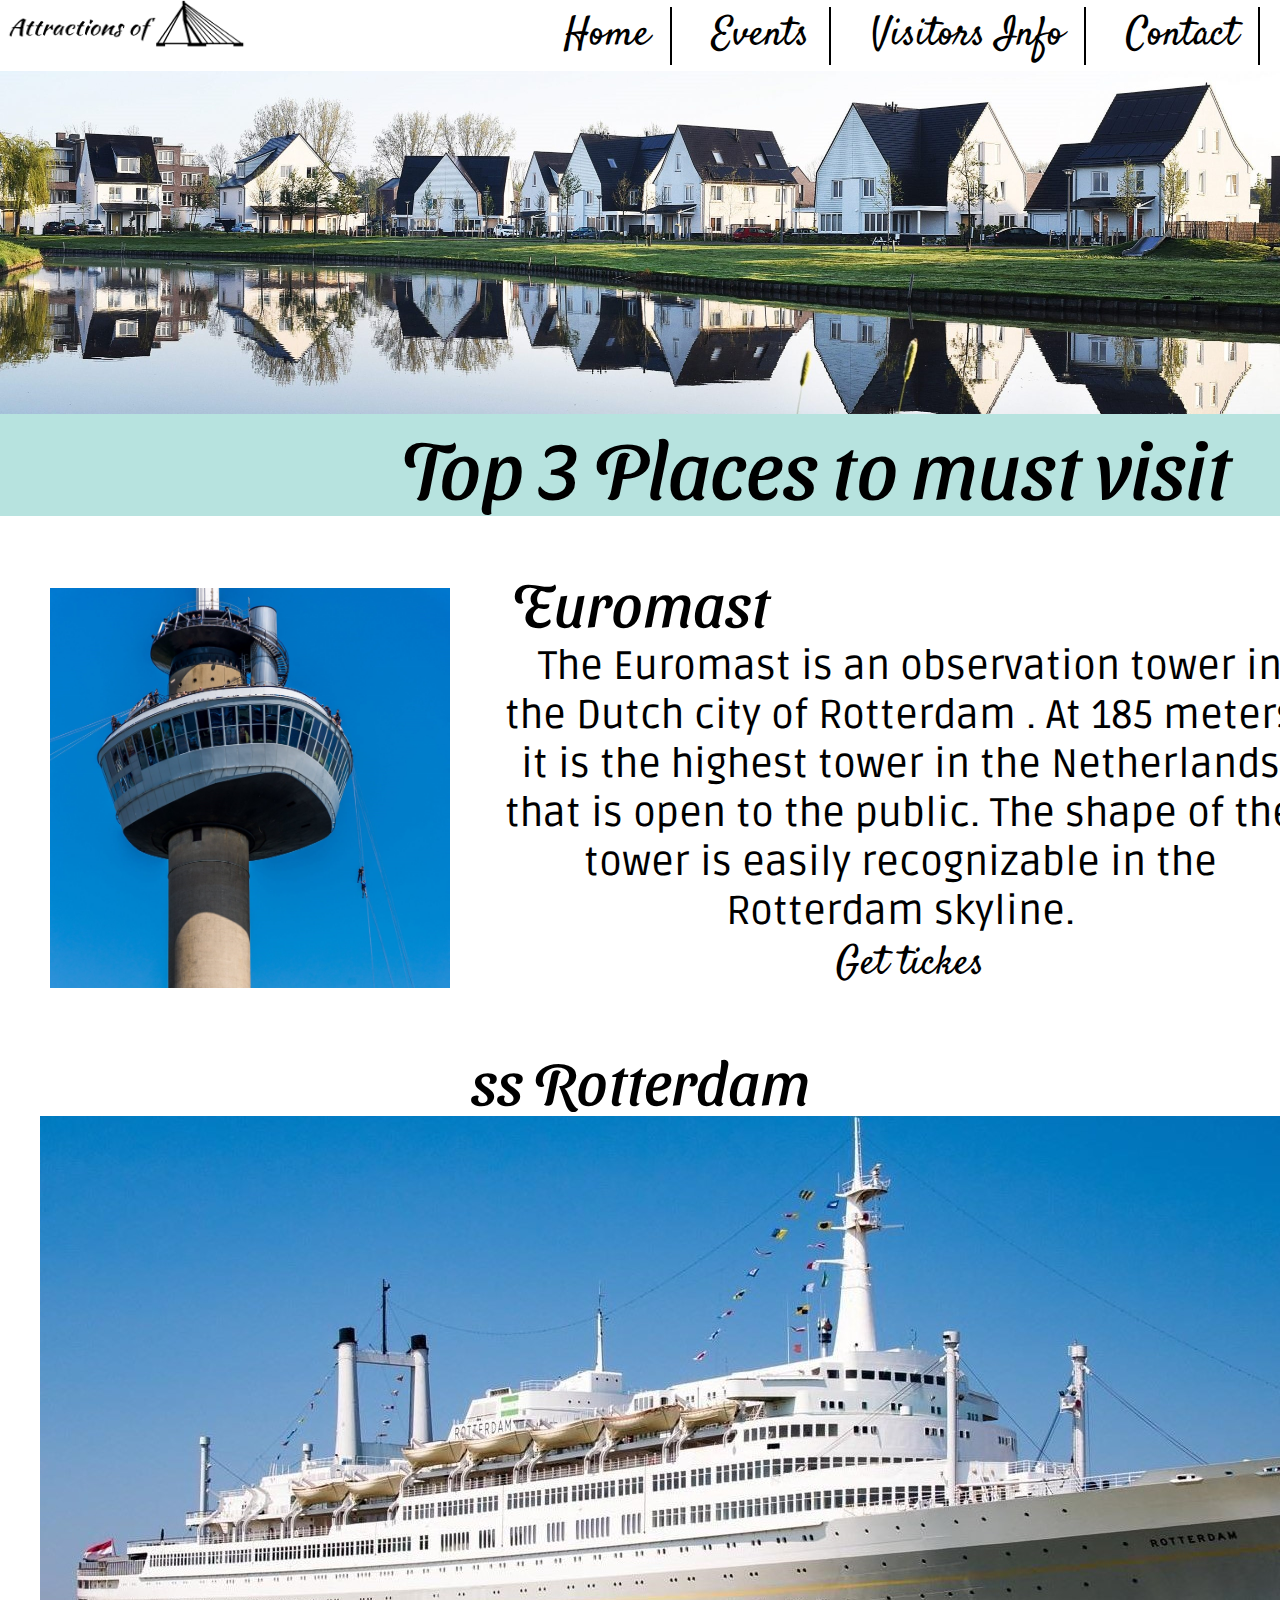
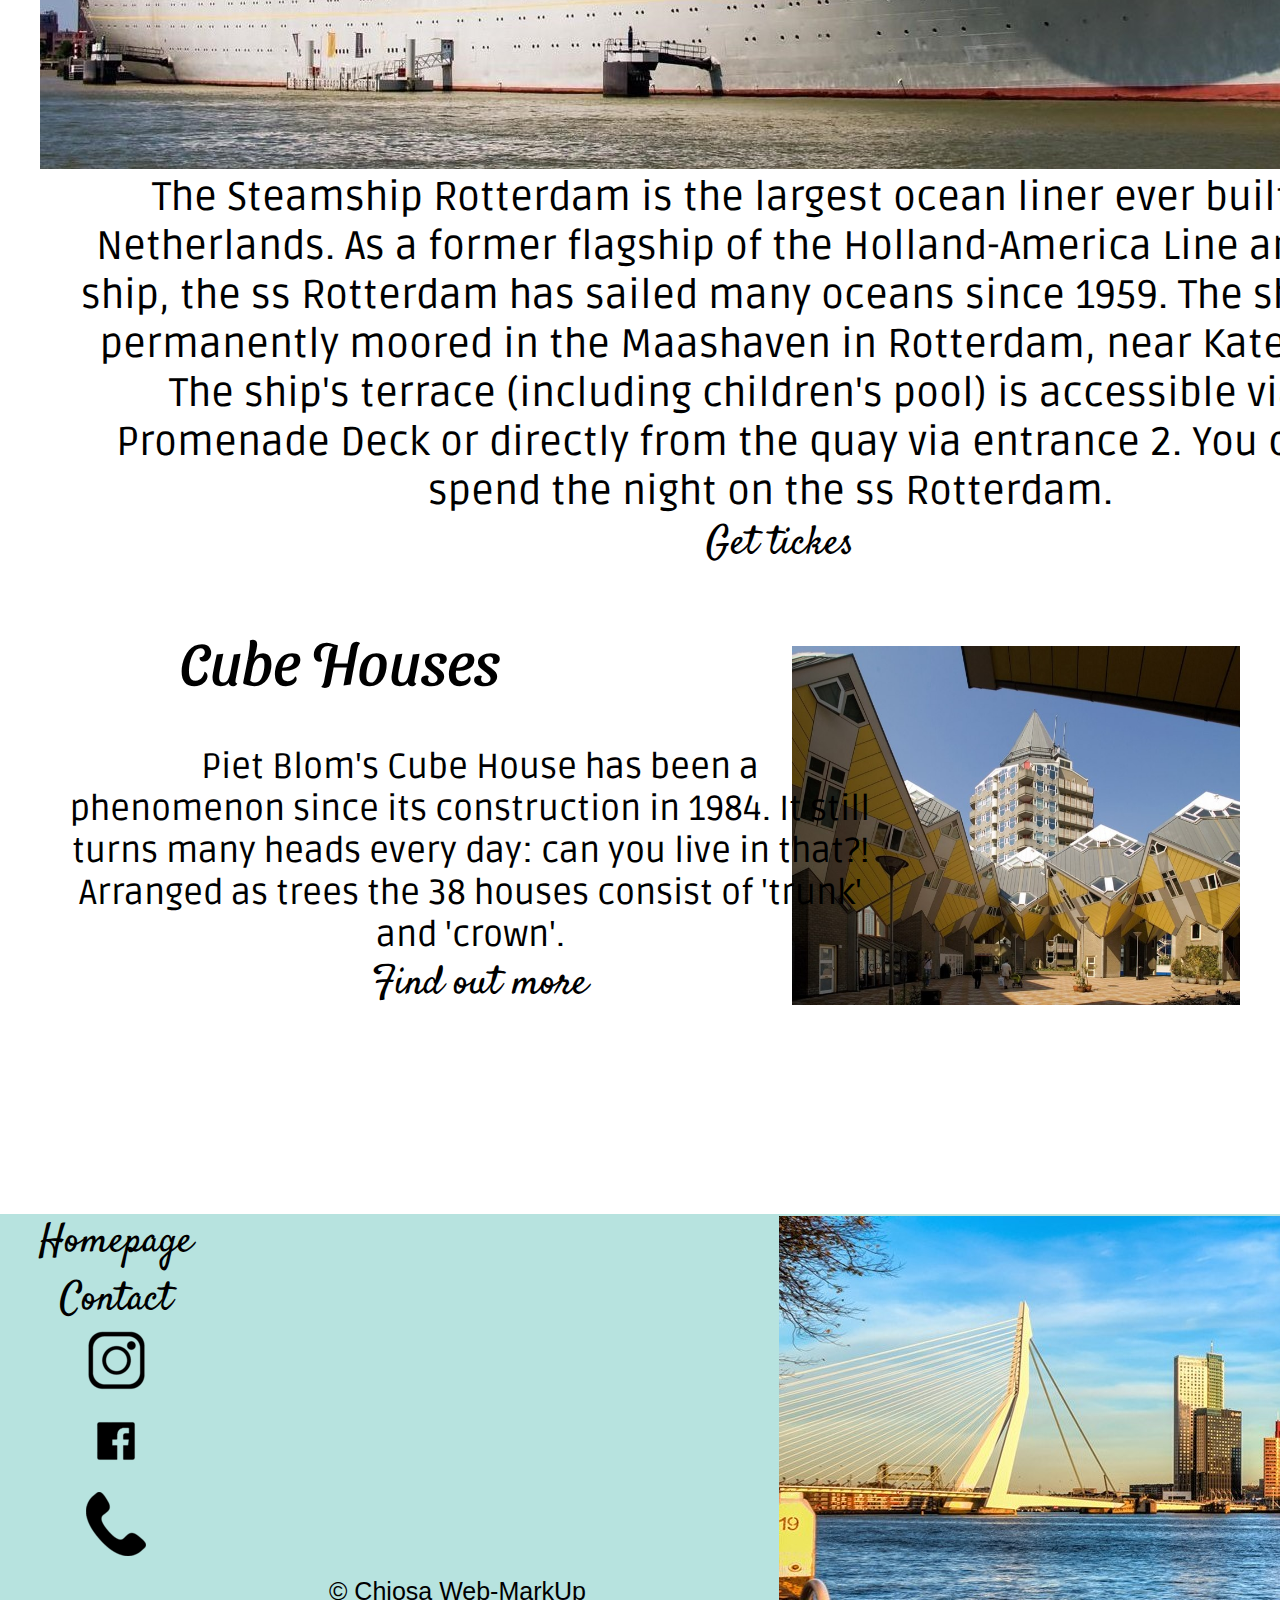
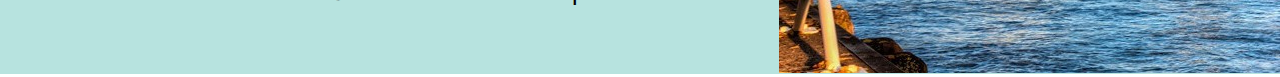
<file: tourism.html>
<!DOCTYPE html>
<html lang="en">
<head>
    <meta charset="UTF-8">
    <meta name="viewport" content="width=device-width, initial-scale=1.0">
    <title>Attractions of Rotterdam</title>
    <meta name="author" content="Marin">
    <link rel="icon" type="image/x-icon" href="images/erasmus.png">
    <link rel="stylesheet" type="text/css" href="css/tourism.css">
</head>
<body>
    <nav>
        <a href="index.html"><img src="images/logo.png"></a>
        <ul class="nav">
            <li><a href="index.html">Home</a></li>
            <li><a href="events.html">Events</a></li>
            <li><a href="conectpage.html">Visitors Info</a></li>
            <li><a href="contact.html">Contact</a></li>
          </ul>
    </nav>
    <header>
        <img src="images/toursim.jpg" alt="Picture of a Rotterdam Erasmus Bridge">
    </header>
    <aside>
        <h1>Top 3 Places to must visit</h1>
    </aside>
    <section id="place1">
        <h1>Euromast</h1>
       <img src="images/euromasgt.jpg" alt="Photo of the Euromast tower." title="Euromast Rottedam. The Netherlands">
        <p> The Euromast is an observation tower in the Dutch city of Rotterdam . At 185 meters it is the highest tower in the Netherlands that is open to the public. The shape of the tower is easily recognizable in the Rotterdam skyline.</p>
       <p> <a href="https://euromast.nl/en/buy-tickets">Get tickes</a></p>
    </section>
    <section id="place2">
        <h1>ss Rotterdam</h1>
        <img src="images/ssrotterdam.jpg" alt="Photo of the SS Rotterdam ship" title="SS Rottedam, The Netherlands">
        <p>The Steamship Rotterdam is the largest ocean liner ever built in the Netherlands. As a former flagship of the Holland-America Line and cruise ship, the ss Rotterdam has sailed many oceans since 1959. The ship is now permanently moored in the Maashaven in Rotterdam, near Katendrecht. The ship's terrace (including children's pool) is accessible via the Promenade Deck or directly from the quay via entrance 2. You can also spend the night on the ss Rotterdam.</p>
        <p><a href="https://ssrotterdam.nl/ontdek/rondleidingen">Get tickes</a></p>
    </section>
<section id="place3">
    <h1>Cube Houses</h1>
    <img src="images/cubehouse.jpg" alt="Photo of the cubic houses" title="Cube House, The Netherlands">
    <p>Piet Blom's Cube House has been a phenomenon since its construction in 1984. It still turns many heads every day: can you live in that?! Arranged as trees the 38 houses consist of 'trunk' and 'crown'. </p>
    <p><a href="https://www.kubuswoning.nl/">Find out more</a></p>
</section>
<footer>
    <section id="icons">
    <a href="index.html">Homepage</a>
    <a href="contact.html">Contact</a>
    <a href="https://instagram.com"><img src="images/ing2.png" alt="instagram icon" title="Icon for directing to instagram"></a>
    <a href="https://facebook.com/src"><img src="images/ing3.png" alt="facebook icon" title="icon for directing to facebook"></a>
    <img src="images/ing1.png" alt="phone icon" title="icon for directing to phonecall">
    </section>
    <section id="image">
    <img src="images/webdesing5.jpg" alt="photo of a landscape of the Erasmus bridge" title="Rotterdam Central, The Netherlands">
    <p> &copy; Chiosa Web-MarkUp</p>
    </section>


</body>
</html>
</file>
<file: css/index.css>
@import url('https://fonts.googleapis.com/css2?family=Satisfy&display=swap');
@import url('https://fonts.googleapis.com/css2?family=Roboto+Condensed&family=Satisfy&display=swap');
@import url('https://fonts.googleapis.com/css2?family=Sansita+Swashed&display=swap');
/* This comment was created for Mark he is a good guy I like him*/
*{
    margin:0;
    width:auto ;
    height: auto;
}
nav img{

    width: 250px;
    height: 50px;
} 
ul {
    list-style: none;
    padding: 0;
    margin: 0;
    float:right;
}
nav{
    width: auto;
    display: flex;
    justify-content: space-between;
    align-items: center;
    border:2px;
    border-color:black;
    border-style: solid;
}
.nav li {
    margin-right: 20px; 
    border-right: 2px solid black; 
    padding-right: 20px; 
}
a {
    text-decoration: none;
    color: black;
    font-family: 'Satisfy', cursive;
    font-size:40px ;
    
}
    .nav li {
        float: left;
        margin-left: 20px;
    }
    a:hover {
        color: #B7E3DF;
    }
header img{
   width: 100%;
}
    #welcome h1{
     display: flex;
    width: 1000px;
    height: 140px;
    flex-direction: column;
    justify-content: center;
   margin-right:-100px;
}
    #welcome h1 {
    color: #000;
    text-align: center;
    font-family: 'Satisfy', cursive;
    font-size: 60px;
    font-style: normal;
    font-weight: 400;
    line-height: normal;
    margin-top:20px;
    margin-left:300px;
    word-spacing: normal
}
    #welcome p{
    text-align: center;
    font-size: 30px;
    font-style: normal;
    line-height: normal;
    font-family: 'Roboto Condensed', sans-serif;
    margin-left:300px;
    word-spacing: normal

}
    section p{
    display: flex;
    width: 1000px;
    height:250px;
    flex-direction: column;
    justify-content: center;
}
section{
    margin-left:200px
}
#backg img{
    width: 111%;
margin-left:-200px;
}
aside{
    display: inline-flex;
    height: 102px;
    align-items: center;
    background: #B7E3DF;
    width: 100%;
    margin-top:-10px ;
    letter-spacing: 2px
}

aside h1{
    color: #000;
    text-align: center;
    font-family: Sansita Swashed;
    font-size: 80px;
    font-weight: 400;
    margin-left:650px;
}
    #marktal img{
    width: 500px;
    height: 399px;
    margin-top:-50px;
    margin-left:150px;
}
    #marktal p{
    width: 860px;
    color: #000;
    font-size: 35px;
    font-style: normal;
    font-weight: 400;
    float:right;
    text-align:left ;
    font-family: 'Gill Sans', 'Gill Sans MT', Calibri, 'Trebuchet MS', sans-serif;
    margin-right:300px;
}
#marktal h1{
    color: #000;
    text-align: center;
    font-family: Sansita Swashed;
    font-size: 60px;
    font-style: normal;
    font-weight: 400;
    margin-left:600px;
    margin-top:-5px;

}
#zoo2 {
    width:1900px;
    height:500px;
    background: #B7E3DF;
    margin-left:00px;
}
#zoo2 h1{
 float:left;
 margin-top:-10px;
 font-family: Sansita Swashed;
 font-size:60px ;
 margin-left:300px;

}
#zoo2 img{
    width: 500px;
    height: 400px;
    float:right;
    padding-top:60px ;
    margin-right:300px;
}
    #zoo2 p {
    width:800px ;
    text-align:left ;
    margin-left:130px;
    font-family: 'Gill Sans', 'Gill Sans MT', Calibri, 'Trebuchet MS', sans-serif;
    font-size: 40px;
    font-weight: 400;
    padding-top:80px ;

}
#main3 img{
    width: 600px;
    height: 500px;
    margin-left:-50px;
    margin-top:-50px;
}
    #main3 p{
    width: 750px;
    color: #000;
    font-size: 35px;
    font-style: normal;
    font-weight: 400;
    float:right;
    text-align:left ;
    margin-top:100px;
    font-family: 'Gill Sans', 'Gill Sans MT', Calibri, 'Trebuchet MS', sans-serif;
    padding-right:300px ;
}
#main3 h1{
    color: #000;
    text-align: center;
    font-family: Sansita Swashed;
    font-size: 40px;
    font-style: normal;
    font-weight: 400;
    margin-left:200px;
    padding-top:50px ;

}
footer {
    background-color: #B7E3DF;
    width: 1900px;
    height:460px;
}

#icons{
    color:white;
    text-decoration: none;
    display: flex;
    flex-direction: column;
    align-items: flex-start;
    align-items: center;
    margin-left:-1100px;
    font-size: 40px;
}
#image{
    float:right;
    margin-top:-319px;
} 
footer p {
    font-size:25px ;
    margin-left:-300px;
    margin-top:-260px;
    font-family: 'Gill Sans', 'Gill Sans MT', Calibri, 'Trebuchet MS', sans-serif;
}
#cookies-message {
    position: fixed;
    bottom: 0;
    left: 0;
    width: 100%;
    background-color: #B7E3DF;
    padding: 15px;
    text-align: center;
    z-index: 9999; /* Set the z-index value to 9999 */
}
</file>
<file: css/art.css>
@import url('https://fonts.googleapis.com/css2?family=Satisfy&display=swap');
@import url('https://fonts.googleapis.com/css2?family=Roboto+Condensed&family=Satisfy&display=swap');
@import url('https://fonts.googleapis.com/css2?family=Sansita+Swashed&display=swap');
@import url('https://fonts.googleapis.com/css2?family=Ruda&display=swap');
*{
    margin:0;
    width:auto ;
    height: auto;
}
nav img{

    width: 250px;
    height: 50px;
} 
ul {
    list-style: none;
    padding: 0;
    margin: 0;
    float:right;
}
nav{
    width: auto;
    display: flex;
    justify-content: space-between;
    align-items: center;
}
.nav li {
    margin-right: 20px; 
    border-right: 2px solid black; 
    padding-right: 20px; 
}
a {
    text-decoration: none;
    color: black;
    font-family: 'Satisfy', cursive;
    font-size: 40px;
}

a:hover {
    color: #B7E3DF;
}
.nav > li {
    /* Styles for direct children li elements of .nav */
    font-weight: bold;
}

a:visited {
    color: purple;
}
.nav li {
        float: left;
        margin-left: 20px;
    }

header img{
   width: 100%;
}
aside{
    display: inline-flex;
    height: 102px;
    align-items: center;
    background: #B7E3DF;
    width: 100%;
    margin-top:-10px ;
}
aside h1{
    color: #000;
    text-align: center;
    font-family: Sansita Swashed;
    font-size: 80px;
    font-weight: 400;
    margin-left:400px;
}
#art1 img{
    width: 600px;
height: 400px;
margin-left:50px;
}
#art1 h1{
    text-align: center;
    font-family: Sansita swashed;
    font-size: 40px;
    font-weight: 400;
    text-decoration: solid;
    position: relative;
    top:50px;
   padding-left:500px;

}
#art1 p {
    width: 701px;
    text-indent:20px;
    text-align: left;
    font-family: 'Ruda', sans-serif;
    font-size: 30px;
    font-style: normal;
    font-weight: 400;
    position: relative;
    text-align:center ;
    left:700px;
    bottom:350px;
}
#art1 a{
float:right;
position: relative;
bottom:350px;
right:350px;
}
#art2 img{
    width: 600px;
height: 400px;
margin-left:50px;
margin-top:-200px;
}
#art2 h1{
    text-align: center;
    font-family: Sansita swashed;
    font-size: 40px;
    font-weight: 400;
    text-decoration: solid;
    position: relative;
    top:-150px;
   padding-left:750px;
}
#art1 h1::first-letter {
    font-size: 120%; 
    color: #FF5733; 
    margin-right: 4px; 
}
#art2 p {
    width: 701px;
    text-indent:20px;
    text-align: left;
    font-family: 'Ruda', sans-serif;
    font-size: 30px;
    font-style: normal;
    font-weight: 400;
    position: relative;
    text-align:center ;
    left:700px;
    bottom:350px;
}
#art2 a{
float:right;
position: relative;
bottom:350px;
right:350px;
}
#art2 h1::first-letter {
    font-size: 120%; 
    color: Blue; 
    margin-right: 4px; 
}
#art3 img{
    width: 600px;
height: 400px;
margin-left:50px;
margin-top:-300px;
}
#art3 h1{
    text-align: center;
    font-family: Sansita swashed;
    font-size: 40px;
    font-weight: 400;
    text-decoration: solid;
    position: relative;
    top:-250px;
   padding-left:750px;

}
#art3 h1::first-letter {
    font-size: 120%; 
    color: green; 
    margin-right: 4px; 
}
#art3 p {
    width: 701px;
    text-indent:20px;
    text-align: left;
    font-family: 'Ruda', sans-serif;
    font-size: 30px;
    font-style: normal;
    font-weight: 400;
    position: relative;
    text-align:center ;
    left:700px;
    bottom:350px;
}
#art3 a{
float:right;
position: relative;
right:250px;
}
footer {
    background-color: #B7E3DF;
    width:100%;
    height:460px;
    margin-top:-230px;
}

#icons{
    color:white;
    text-decoration: none;
    display: flex;
    flex-direction: column;
    align-items: flex-start;
    align-items: center;
    margin-left:-1100px;
    font-size: 40px;
    position: relative;
    top:-280px;
}
#image{
    float:right;
    margin-top:-630px;
} 
footer p {
    font-size:25px ;
    margin-left:-300px;
    margin-top:-100px;
    font-family: 'Gill Sans', 'Gill Sans MT', Calibri, 'Trebuchet MS', sans-serif;
}
</file>
<file: css/connection.css>
@import url('https://fonts.googleapis.com/css2?family=Satisfy&display=swap');
@import url('https://fonts.googleapis.com/css2?family=Roboto+Condensed&family=Satisfy&display=swap');
@import url('https://fonts.googleapis.com/css2?family=Sansita+Swashed&display=swap');
@import url('https://fonts.googleapis.com/css2?family=Scada&display=swap');


html, body {
    margin: 0;
    height: 100%;
}
nav img{

    width: 250px;
    height: 50px;
} 

ul {
    list-style: none;
    padding: 0;
    margin: 0;
    float:right;
}
nav{
    width: auto;
    display: flex;
    justify-content: space-between;
    align-items: center;
}
.nav li {
    margin-right: 20px; 
    border-right: 2px solid black; 
    padding-right: 20px; 
}
nav a {
    text-decoration: none;
    color: black;
    font-family: 'Satisfy', cursive;
    font-size:45px ;
    
}
    .nav li {
        float: left;
        margin-left: 20px;
    }
    a:hover {
        color: #B7E3DF;
    }
header img{
   width: 100%;
   height: 500px ;
}
aside{
    display: inline-flex;
    height: 102px;
    align-items: center;
    background: #B7E3DF;
    width: 100%;
    margin-top:-10px ;
}

aside h1{
    color: #000;
    text-align: center;
    font-family: Sansita Swashed;
    font-size: 80px;
    font-weight: 400;
    margin-left:700px;
}
#icos a {
text-decoration: none;
color: #000;
text-align: center;
font-family: Scada;
font-size: 40px;
font-style: normal;
font-weight: 400;
line-height: normal;
position: relative;
top:-100px;
left:50px;
}
#icos img{
    width: 195px;
    height: 178px;
position: relative;
top:100px;
right:300px;

}

#tourism a {
    text-decoration: none;
width: 300px;
color:black;
font-family: Scada;
font-size: 40px;
font-style: normal;
font-weight: 400;
line-height: normal;
position: relative;
top:-100px;
left:500px;

}
#tourism img{
    width: 200px;
height: 185px;
position: relative;
right:-50px;
top:100px;
}
#art a {
text-decoration: none;
width: 600px;
color:black;
font-family: Scada;
font-size: 40px;
font-style: normal;
font-weight: 400;
line-height: normal;
margin-left:650px;
}
#art img{
    width: 189px;
height: 187px;
position: relative;
top:200px;
right:425px;
}

footer {
    width: 101.1%;
    margin-top:-5px ;
    margin-left:-10px;
    height:460px;
    background: #B7E3DF;
    margin-top:1200px;
}

#iqos{
    color:white;
    text-decoration: none;
    display: flex;
    flex-direction: column;
    align-items: flex-start;
    align-items: center;
    margin-left:-1100px;
    position: relative;
    bottom:300px;
}
#image{
    float:right;
    margin-top:-655px;

} 
footer p {
    font-size:20px ;
    margin-left:-620px;
    margin-top:-500px ;
}
</file>
<file: css/contact.css>
@import url('https://fonts.googleapis.com/css2?family=Satisfy&display=swap');
@import url('https://fonts.googleapis.com/css2?family=Roboto+Condensed&family=Satisfy&display=swap');
@import url('https://fonts.googleapis.com/css2?family=Sansita+Swashed&display=swap');
@import url('https://fonts.googleapis.com/css2?family=Ruda&display=swap');
@import url('https://fonts.googleapis.com/css2?family=Archivo+Black&display=swap');
*{
    margin:0;
    width:auto ;
    height: auto;
}
nav img{

    width: 250px;
    height: 50px;
} 
ul {
    list-style: none;
    padding: 0;
    margin: 0;
    float:right;
}
nav{
    width: auto;
    display: flex;
    justify-content: space-between;
    align-items: center;
}
.nav li {
    margin-right: 20px; 
    border-right: 2px solid black; 
    padding-right: 20px; 
}
a {
    text-decoration: none;
    color: black;
    font-family: 'Satisfy', cursive;
    font-size:40px ;
    
}
    .nav li {
        float: left;
        margin-left: 20px;
    }
    a:hover {
        color: #B7E3DF;
    }
header img{
   width: 100%;
}
aside{
    display: inline-flex;
    height: 102px;
    align-items: center;
    background: #B7E3DF;
    width: 100%;
    margin-top:-10px ;
}
aside h1{
    color: #000;
    text-align: center;
    font-family: 'Archivo Black', sans-serif;
    font-size: 80px;
    font-weight: 400;
    margin-left:600px;
    text-transform: uppercase;
}
table {
    width: 25%;
    margin-left:200px;
}

table, th, td {
    border-collapse: collapse;
}

th, td {
    padding: 10px;
    text-align: left;
}

th {
    width: 30%;
}
 tr:nth-child(even) {
    background-color: #CFF;
}

/* Odd rows */
tr:nth-child(odd) {
    background-color: #FFF;
}
input[type="text"],
input[type="tel"],
textarea {
    width: 100%;
    padding: 5px;
}

select {
    width: 100%;
    padding: 5px;
}
#submit{
  margin-left:500px;
}

#person img{
    width: 300px;
height: 423px;
float:right;
position: relative;
bottom:350px;
right:200px;

}
#person h1 {
    width: 500px;
    text-indent:20px;
    font-family: 'Ruda', sans-serif;
    font-size: 20px;
    font-style: normal;
    font-weight: 400;
    line-height: normal;
    position: relative;
    text-align:left ;
    left:1000px;
    top:100px;
}
footer {
    background-color: #B7E3DF;
    width:100%;
    height:460px;
    margin-top:130px ;
}

#icons{
    color:white;
    text-decoration: none;
    display: flex;
    flex-direction: column;
    align-items: flex-start;
    align-items: center;
    font-size: 40px;
    position: relative;
    right:400px;
}
#image{
    float:right;
    margin-top:-319px;
} 
footer p {
    font-size:25px ;
    margin-left:-300px;
    margin-top:-140px;
    font-family: 'Gill Sans', 'Gill Sans MT', Calibri, 'Trebuchet MS', sans-serif;
}
fieldset{
    width: 1200px;
    height:400px ;
    margin-left:100px;
    margin-top:50px;
}
</file>
<file: css/events.css>
@import url('https://fonts.googleapis.com/css2?family=Satisfy&display=swap');
@import url('https://fonts.googleapis.com/css2?family=Roboto+Condensed&family=Satisfy&display=swap');
@import url('https://fonts.googleapis.com/css2?family=Sansita+Swashed&display=swap');
@import url('https://fonts.googleapis.com/css2?family=Ruda&display=swap');
*{
    margin:0;
    width:auto ;
    height: auto;
}
nav img{

    width: 250px;
    height: 50px;
} 
ul {
    list-style: none;
    padding: 0;
    margin: 0;
    float:right;
}
nav{
    width: auto;
    display: flex;
    justify-content: space-between;
    align-items: center;
}
.nav li {
    margin-right: 20px; 
    border-right: 2px solid black; 
    padding-right: 20px; 
}
a {
    text-decoration: none;
    color: black;
    font-family: 'Satisfy', cursive;
    font-size:40px ;
    
}
    .nav li {
        float: left;
        margin-left: 20px;
    }
    a:hover {
        color: #B7E3DF;
    }
header img{
   width: 100%;
}
aside{
    display: inline-flex;
    height: 102px;
    align-items: center;
    background: #B7E3DF;
    width: 100%;
    margin-top:-10px ;
}
aside h1{
    color: #000;
    text-align: center;
    font-family: Sansita Swashed;
    font-size: 80px;
    font-weight: 400;
    margin-left:400px;
}

#event1 img{
    float:right;
    position: relative;
    right: 200px;
}

#event1 p {
width: 800px;
text-indent:20px;
text-align: right;
font-family: 'Ruda', sans-serif;
font-size: 30px;
font-style: normal;
font-weight: 400;
line-height: normal;
position: relative;
top:100px;
left:200px;
}

#event1 h2{
    text-align: center;
font-family: Sansita swashed;
font-size: 40px;
font-weight: 400;
text-decoration: solid;
position: relative;
top:70px;
right:80px
}

#event1 h3{
    font-size: 30px;
    line-height: normal;
    text-decoration: solid;
    font-family: Sansita swashed;
    position: relative;
    top:80px;
   padding-left:570px;
}

#nov{
        display: inline-flex;
        height: 102px;
        align-items: center;
        background: #B7E3DF;
        width: 100%;
        margin-top:100px;
}
#nov h1{
    color: #000;
    text-align: center;
    font-family: Sansita Swashed;
    font-size: 80px;
    font-weight: 400;
    margin-left:400px;

}
#events3 img {

    width: 271px;
height: 293px;
position: relative;
top:50px;
left:50px;
}
#events3 h1{
    text-align: center;
font-family: Sansita swashed;
font-size: 60px;
font-weight: 400;
text-decoration: solid;
position: relative;
top:-270px;
right:250px;
}
#events3 h2{
    font-size: 30px;
    line-height: normal;
    text-decoration: solid;
    font-family: Sansita swashed;
    position: relative;
   padding-left:350px;
   top:-260px;
}
#events3 p {
    width: 1100px;
text-indent:20px;
text-align: left;
font-family: 'Ruda', sans-serif;
font-size: 30px;
font-style: normal;
font-weight: 400;
line-height: normal;
position: relative;
left:350px;
top:-230px;
}
footer {
    background-color: #B7E3DF;
    width: 1519px;
    height:460px;
    margin-top:-200px ;
}

#icons{
    color:white;
    text-decoration: none;
    display: flex;
    flex-direction: column;
    align-items: flex-start;
    align-items: center;
    margin-left:-1100px;
    font-size: 40px;
}
#image{
    float:right;
    margin-top:-319px;
} 
footer p {
    font-size:25px ;
    margin-left:-300px;
    margin-top:-140px;
    font-family: 'Gill Sans', 'Gill Sans MT', Calibri, 'Trebuchet MS', sans-serif;
}
</file>
<file: css/food.css>
@import url('https://fonts.googleapis.com/css2?family=Satisfy&display=swap');
@import url('https://fonts.googleapis.com/css2?family=Roboto+Condensed&family=Satisfy&display=swap');
@import url('https://fonts.googleapis.com/css2?family=Sansita+Swashed&display=swap');
*{
    width: auto;
    height: auto;
}
/* Your existing styles here */

/* Responsive styles for screens smaller than 768px */
@media only screen and (max-width: 768px) {
    nav img {
        width: 150px;
        height: 30px;
    }

    .nav li {
        margin-right: 10px;
        padding-right: 10px;
    }

    a {
        font-size: 30px;
    }

    aside h1 {
        font-size: 60px;
        margin-left: 300px;
    }

    #art1 h1 {
        font-size: 30px;
        padding-left: 300px;
    }

}
@media only screen and (max-width: 480px) {
    nav img {
        width: 120px;
        height: 24px;
    }

    .nav li {
        margin-right: 5px;
        padding-right: 5px;
    }

    a {
        font-size: 20px;
    }

    aside h1 {
        font-size: 40px;
        margin-left: 200px;
    }

    #art1 h1 {
        font-size: 20px;
        padding-left: 200px;
    }

}

nav img{

    width: 250px;
    height: 50px;
} 
ul {
    list-style: none;
    padding: 0;
    margin: 0;
    float:right;
}
nav{
    width: auto;
    display: flex;
    justify-content: space-between;
    align-items: center;
}
.nav li {
    margin-right: 20px; 
    border-right: 2px solid black; 
    padding-right: 20px; 
}
a {
    text-decoration: none;
    color: black;
    font-family: 'Satisfy', cursive;
    font-size: 40px;
}

a:hover {
    color: #B7E3DF;
}

a:visited {
    color: purple; 
}
    .nav li {
        float: left;
        margin-left: 20px;
    }
header img{
   width: 101.1%;
   margin-left:-10px;
}
aside {
    display: inline-flex;
    height: 102px;
    align-items: center;
    background: #B7E3DF;
    width: 101%;
    position: relative;
    left:-10px;
    bottom:10px; 
}
aside h1{
    color: #000;
    text-align: center;
    font-family: "Sansita Swashed";
    font-size: 80px;
    font-weight: 400;
    
    margin-left:400px;
    
}
#food1 figcaption 
{
  margin-left:1010px;
  margin-top:300px;
}
#food1 img {
    width: 500px;
    height: 399px;
    float:right;
    margin-right:200px ;
    margin-top:-50px;
}
    #food1 p{
    width: 900px;
    color: #000;
    font-size: 35px;
    font-style: normal;
    font-weight: 400;
    text-align:left ;
    font-family: 'Gill Sans', 'Gill Sans MT', Calibri, 'Trebuchet MS', sans-serif;
    line-height: 0.3em;
    margin-left:150px;
    margin-top:-100px;
    
}
#food1 h1{
    color: #000;
    text-align: center;
    font-family: Satisfy;
    font-size: 60px;
    font-style: normal;
    font-weight: 400;
    margin-left:800px;
    margin-top:-5px;

}
#food2 img{
    width: 700px;
    height: 399px;
    float:left;
    margin-left:-750px;
    margin-top:230px;
}
    #food2 p{
        width: 700px;
        color: #000;
        font-size: 35px;
        font-style: normal;
        font-weight: 400;
        text-align:left ;
        font-family: 'Gill Sans', 'Gill Sans MT', Calibri, 'Trebuchet MS', sans-serif;
        position: relative;
        margin-left:900px;
        float:left;
        top:-30px;
        line-height: 0.001em;

        
}
#food2 h1{
    color: #000;
    text-align: center;
    font-family: "Satisfy";
    font-size: 60px;
    font-style: normal;
    font-weight: 400;
    float:left;
    margin-top:160px;
    margin-left:50px;

}
#food2 figcaption 
{
  margin-left:1010px;
  margin-top:px;
}
#food3 img {
    width: 700px;
    height: 399px;
    float:right;
    margin-right:-500px ;
    margin-top:140px;
}

#food3 h1{
    color: #000;
    text-align: center;
    font-family: "Satisfy";
    font-size: 60px;
    font-style: normal;
    font-weight: 400;
    float: right;
    margin-right:100px ;

}

#food3 p{
       width: 900px;
        color: #000;
        font-size: 35px;
        font-style: normal;
        font-weight: 400;
        text-align:left ;
        font-family: 'Gill Sans', 'Gill Sans MT', Calibri, 'Trebuchet MS', sans-serif;
        position: relative;
        float:right;
        left:100px;
        top:100px;
        line-height: 0.001em;

}
footer {
    background-color: #B7E3DF;
    width: 1750px;
    height:460px;
    margin-top:1250px;
    margin-left:-10px;
}

#icons {
    color: white;
    text-decoration: none;
    display: flex;
    flex-direction: column;
    align-items: flex-start;
    align-items: center;
    margin-left: -1100px;
    font-size: 40px;
    position: relative; 
}
#image{
    float:right;
    margin-top:-340px;
} 
footer p {
    font-size:25px ;
    margin-left:-300px;
    font-family: 'Gill Sans', 'Gill Sans MT', Calibri, 'Trebuchet MS', sans-serif;
}
</file>
<file: css/tourism.css>
@import url('https://fonts.googleapis.com/css2?family=Satisfy&display=swap');
@import url('https://fonts.googleapis.com/css2?family=Roboto+Condensed&family=Satisfy&display=swap');
@import url('https://fonts.googleapis.com/css2?family=Sansita+Swashed&display=swap');
@import url('https://fonts.googleapis.com/css2?family=Ruda&display=swap');
*{
    margin:0;
    width:auto ;
    height: auto;
}
nav img{

    width: 250px;
    height: 50px;
} 
ul {
    list-style: none;
    padding: 0;
    margin: 0;
    float:right;
}
nav{
    width: auto;
    display: flex;
    justify-content: space-between;
    align-items: center;
}
.nav li {
    margin-right: 20px; 
    border-right: 2px solid black; 
    padding-right: 20px; 
}
a {
    text-decoration: none;
    color: black;
    font-family: 'Satisfy', cursive;
    font-size:40px ;
    
}
    .nav li {
        float: left;
        margin-left: 20px;
    }
    a:hover {
        color: #B7E3DF;
    }
header img{
   width: 100%;
}
aside{
    display: inline-flex;
    height: 102px;
    align-items: center;
    background: #B7E3DF;
    width: 100%;
    margin-top:-10px ;
}
aside h1{
    color: #000;
    text-align: center;
    font-family: Sansita Swashed;
    font-size: 80px;
    font-weight: 400;
    margin-left:400px;

}
#place1 img{
    width: 400px;
height: 400px;
margin-left:50px;
}
#place1 h1{
    text-align: center;
    font-family: Sansita swashed;
    font-size: 60px;
    font-weight: 400;
    text-decoration: solid;
    position: relative;
    top:50px;

}
#place1 p {
    width: 800px;
    text-indent:20px;
    text-align: left;
    font-family: 'Ruda', sans-serif;
    font-size: 40px;
    font-style: normal;
    font-weight: 400;
    line-height: normal;
    position: relative;
    text-align:center ;
    left:500px;
    bottom:350px;
}
#place2 h1{
    text-align: center;
    font-family: Sansita swashed;
    font-size: 60px;
    font-weight: 400;
    text-decoration: solid;
    position: relative;
    top:-300px;
}
#place2 img{
    position: relative;
    bottom:300px;
    left:40px;
}

#place2 p {
    width: 1400px;
    text-indent:20px;
    text-align: left;
    font-family: 'Ruda', sans-serif;
    font-size: 40px;
    font-style: normal;
    font-weight: 400;
    line-height: normal;
    position: relative;
    text-align:center ;
    left:70px;
    bottom:300px;
}
#place3 h1{
    text-align: center;
    font-family: Sansita swashed;
    font-size: 60px;
    font-weight: 400;
    text-decoration: solid;
    position: relative;
    top:-250px;
    right:300px;
}
#place3 img{
    position: relative;
    bottom:300px;
    right:40px;
    width:35%;
    height: 35% ;
    float:right;
}

#place3 p {
    width: 800px;
    text-indent:20px;
    text-align: left;
    font-family: 'Ruda', sans-serif;
    font-size: 35px;
    font-style: normal;
    font-weight: 400;
    line-height: normal;
    position: relative;
    text-align:center ;
    left:70px;
    bottom:200px;
}

footer {
    background-color: #B7E3DF;
    width: 1900px;
    height:460px;
}

#icons{
    color:white;
    text-decoration: none;
    display: flex;
    flex-direction: column;
    align-items: flex-start;
    align-items: center;
    font-size: 40px;
    right:300px;
    position: relative;
}
#image{
    float:right;
    margin-top:-340px;
} 
footer p {
    font-size:25px ;
    margin-left:-450px;
    margin-top:-100px;
    font-family: 'Gill Sans', 'Gill Sans MT', Calibri, 'Trebuchet MS', sans-serif;

}
</file>
